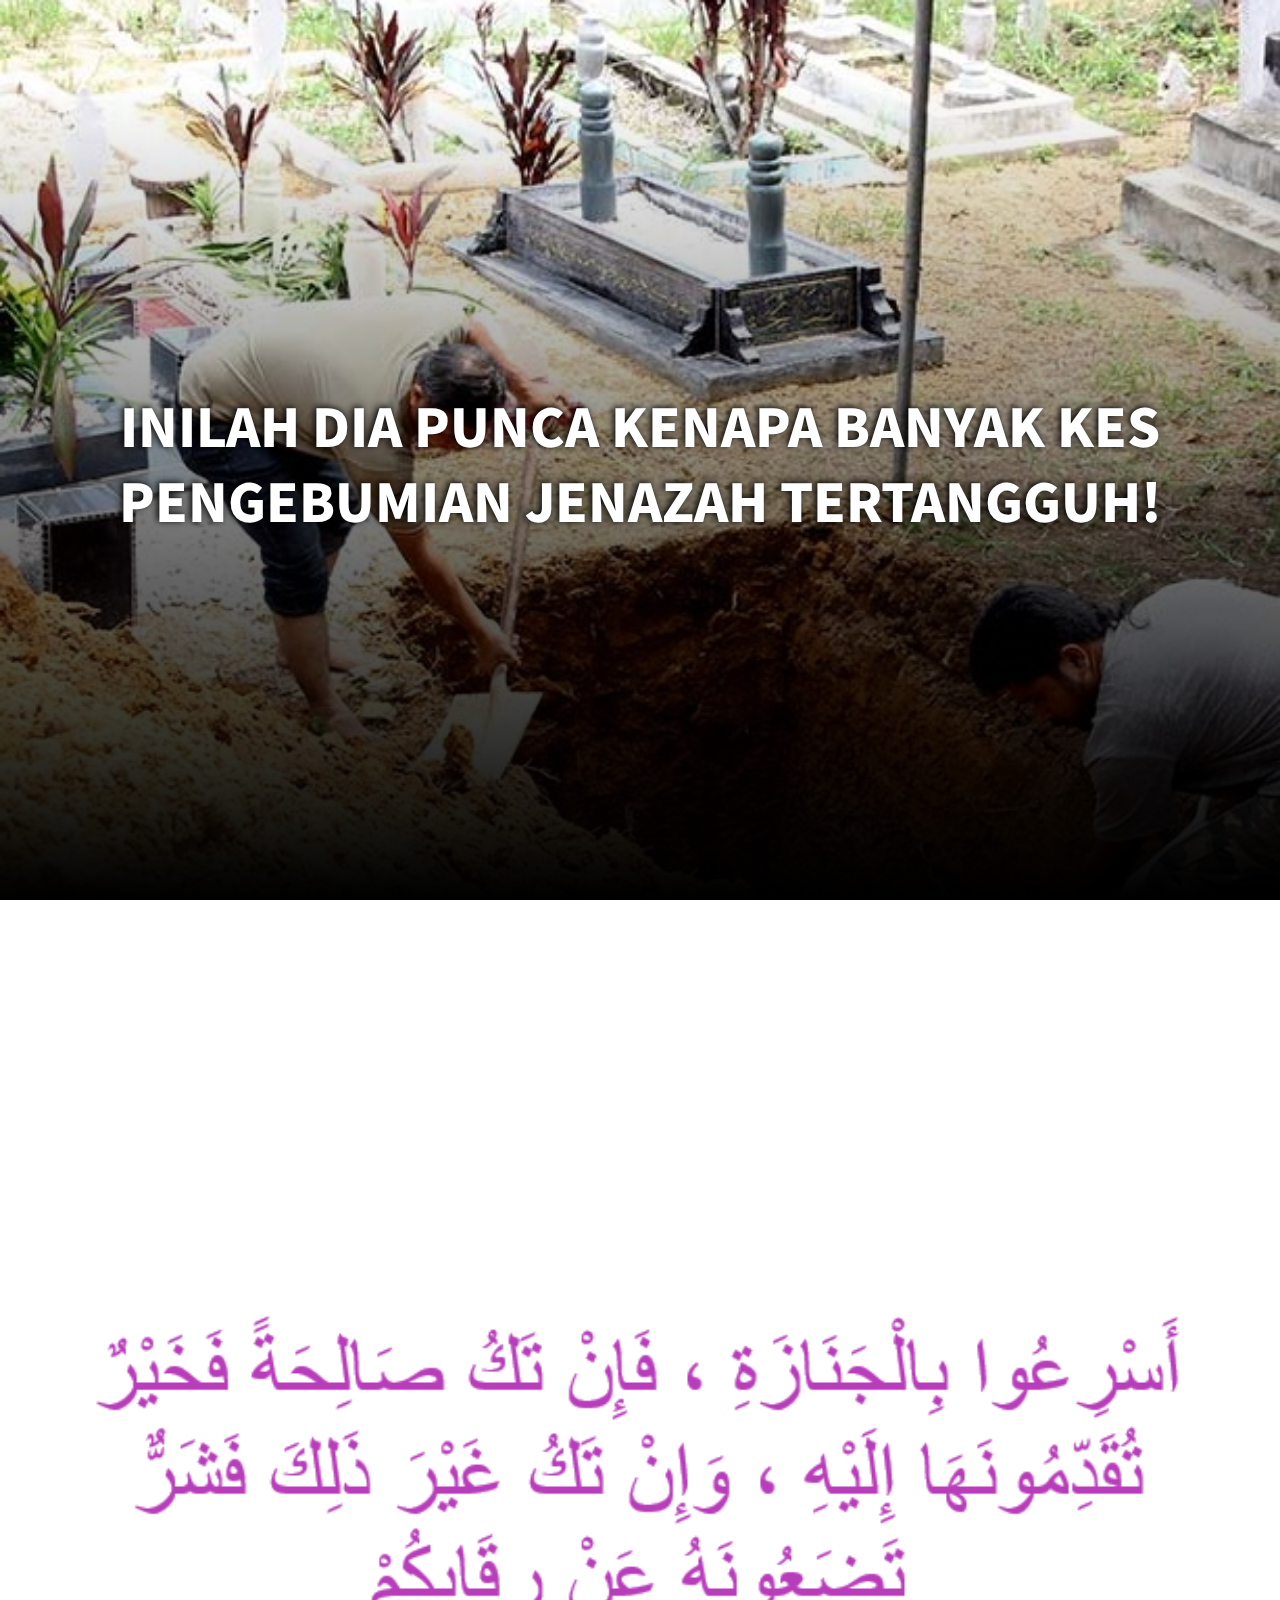
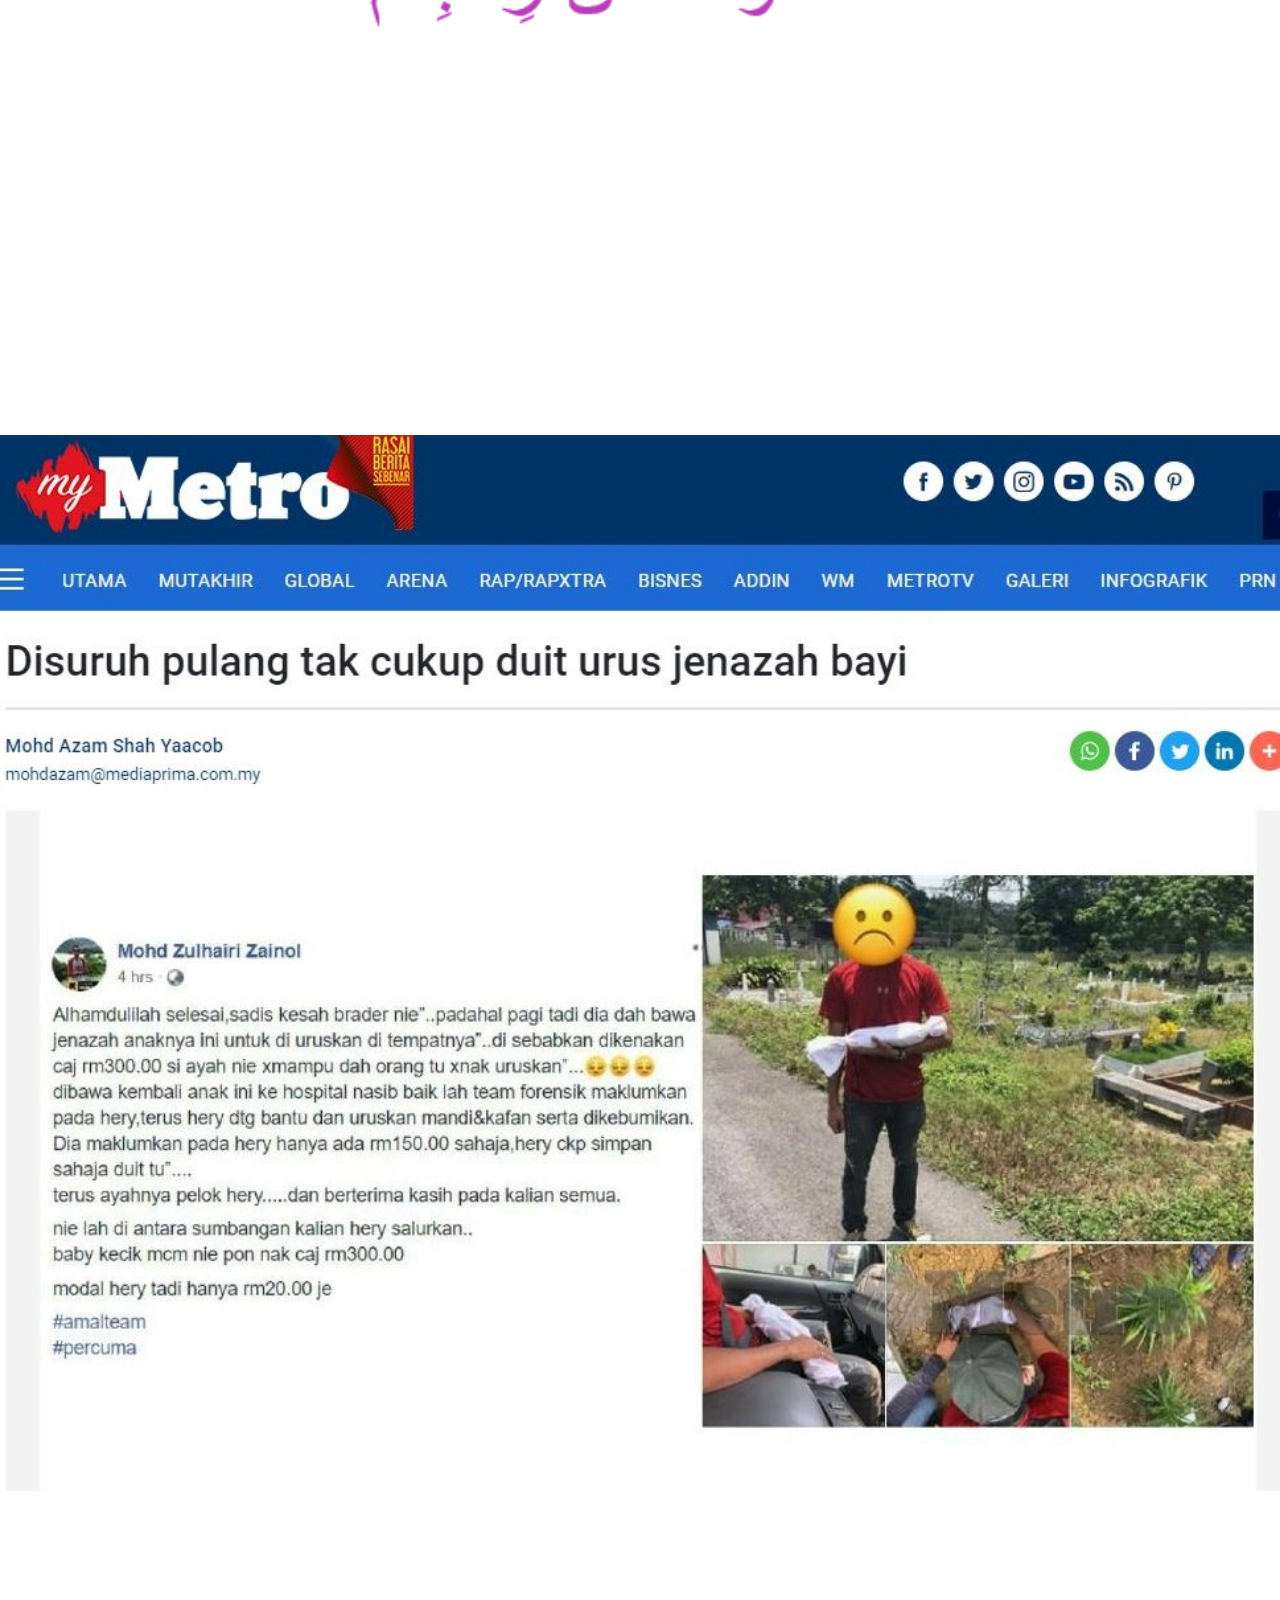
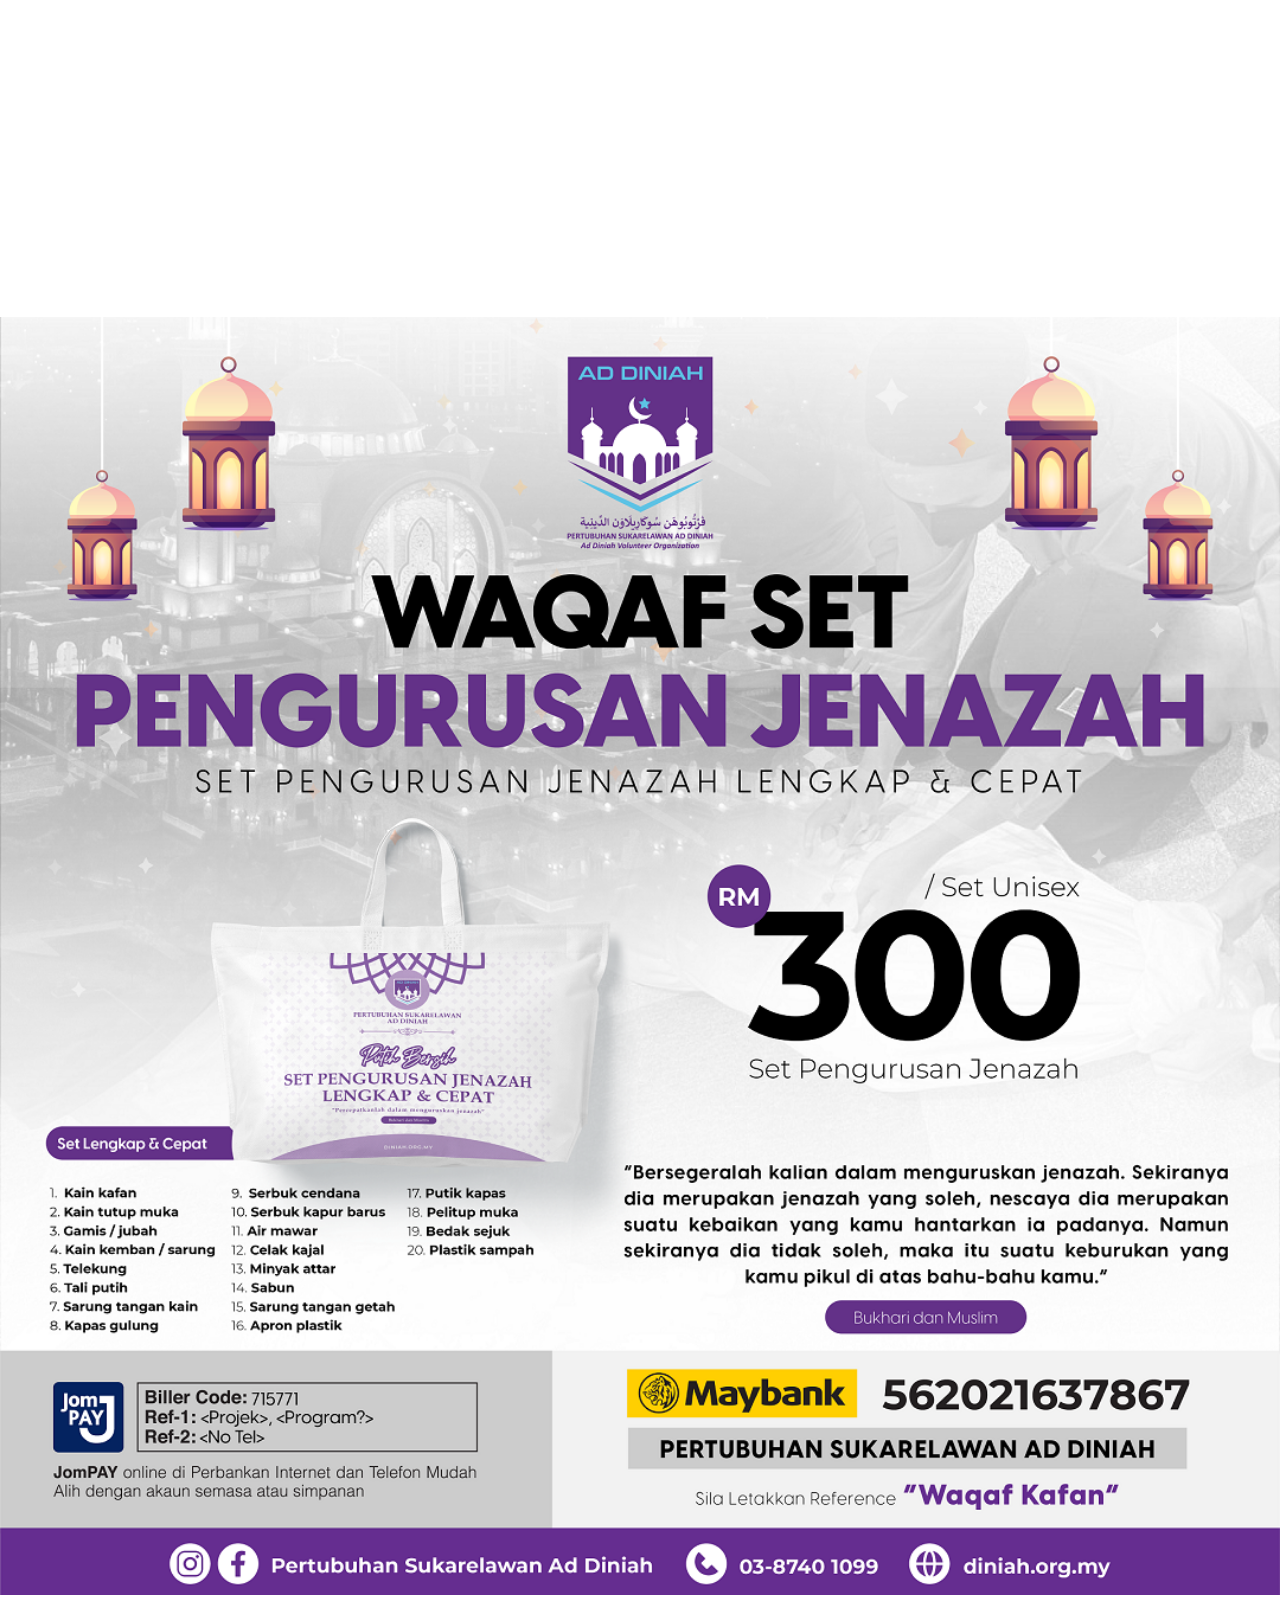
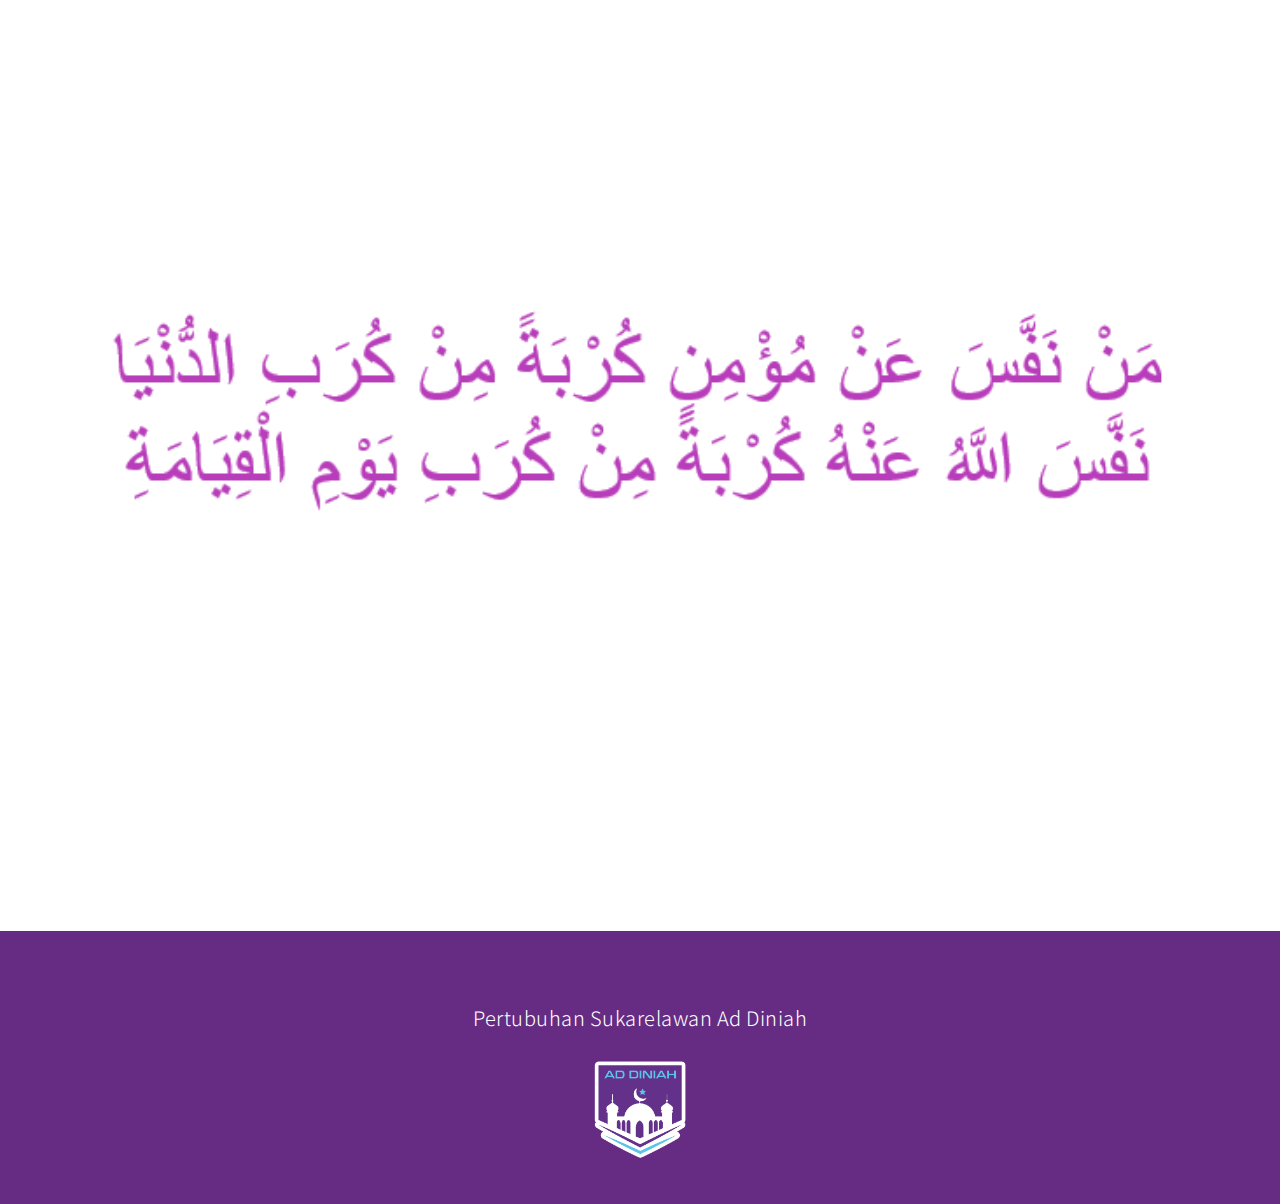
<file: borang_SPJ_20220317/index.html>
<!doctype html>
    <html lang="en">
    <head>
        <meta charset="utf-8">
        <meta name="viewport" content="width=device-width, initial-scale=1">

        <meta name="description" content="">
        <meta name="author" content="">

        <title>Tabung Islah</title>

        <!-- CSS FILES -->
        <link rel="preconnect" href="https://fonts.googleapis.com">

        <link rel="preconnect" href="https://fonts.gstatic.com" crossorigin>
        
        <link href="https://fonts.googleapis.com/css2?family=Noto+Sans+JP:wght@100;300;400;700;900&display=swap" rel="stylesheet">

        <link href="https://jiwalukasociety.github.io/borang_tabung_islah_umum_20220303/css/bootstrap.min.css" rel="stylesheet">
        <link href="https://jiwalukasociety.github.io/borang_tabung_islah_umum_20220303/css/bootstrap-icons.css" rel="stylesheet">

        <link rel="stylesheet" href="https://jiwalukasociety.github.io/borang_tabung_islah_umum_20220303/css/magnific-popup.css">

        <link href="https://jiwalukasociety.github.io/borang_tabung_islah_umum_20220303/css/aos.css" rel="stylesheet">

        <link href="https://jiwalukasociety.github.io/borang_tabung_islah_umum_20220303/css/templatemo-nomad-force.css" rel="stylesheet">
<!--

TemplateMo 567 Nomad Force

https://templatemo.com/tm-567-nomad-force

-->
</head>

<body>

    <main>

    <section class="hero" id="hero">
        <div class="heroText">
            <h1 class="text-white mt-5 mb-lg-4" data-aos="zoom-in" data-aos-delay="200" style="text-shadow: -2px -1px 7px #000000;">
                INILAH DIA PUNCA KENAPA BANYAK KES PENGEBUMIAN JENAZAH TERTANGGUH!
            </h1>

        </div>

        <img src="images/bg1.jpg" class="img-fluid about-image" style="position: relative; width: 100%;max-width: 150%; overflow: hidden;right: 0;" alt="">
        <div class="overlay"></div>
    </section>

    <section class="section-padding pb-0" id="about">
        <div class="container mb-3 pb-lg-5">
            <div class="row">
                <div class="col-12">
                    <h2 class="mb-3 px-3" data-aos="fade-up">Banyak kisah tentang jenazah yang ditangguhkan atas sebab waris tak mampu membiayai kos pengurusan yang sangat tinggi</h2>
                </div>

                <div class="col-lg-12 col-12 mt-3 mb-lg-5 ">
                    <p class="px-3" data-aos="fade-up" data-aos-delay="100">Ini jelas menyedihkan sedangkan Rasulullah dah ingatkan untuk segerakan urusan pengebumian jenazah.</p>
                    <img src="images/hadith1.png" style="width: 100%;margin-top: 1rem;">
                    <p class="px-3" data-aos="fade-up" data-aos-delay="100" style="text-align:center; font-size: 16px;margin-top: 20px; margin-bottom: 2rem;">Maksudnya:<span style="font-style:italic;"> Bersegeralah kalian dalam menguruskan jenazah. Sekiranya dia merupakan jenazah yang soleh, nescaya dia merupakan suatu kebaikan yang kamu hantarkan ia padanya. Namun sekiranya dia tidak soleh, maka itu suatu keburukan yang kamu pikul di atas bahu-bahu kamu.</span><br/><br/>Hadith Riwayat Bukhari dan Muslim</p>
                    <p class="px-3" data-aos="fade-up" data-aos-delay="100">Ingat tak, pada April 2019, heboh tentang seorang bapa yang diarahkan balik sebab tak cukup duit untuk bayar kos urusan jenazah bayinya di sebuah surau tempat tinggalnya. Si bapa terpaksa pergi semula ke hospital untuk minta uruskan jenazah.</p>
                </div>

            </div>
        </div>

        <div class="container-fluid">
            <div class="row">
                <div class="col-lg-12 col-12 p-0">
                    <img src="images/img1.JPG" style="height: auto; max-height: none;min-height: auto; width: 100%;" alt="">

                </div>

            </div>
        </div>
        <div class="container mt-2 mb-5 pb-lg-5">
            <div class="row">

                <div class="col-lg-12 col-12 mt-5 mb-lg-5 ">
                    <p class="px-3" data-aos="fade-up" data-aos-delay="100">Berlanjutan dari itu, Ad Diniah berbesar hati untuk bawa anda semua untuk kita sama-sama jalankan projek terbaru ini, Waqaf Set Pengurusan Jenazah untuk bantu pihak surau dan masjid yang sangat memerlukan ketika ini.
                    <br/><br/>
                    Set ini akan kita hantar di surau-surau, masjid-masjid atau mana-mana tempat yang memerlukan. Set ini didatangkan lengkap bersama segala keperluan pengurusan jenazah sebagai tujuan untuk pengguna terus menggunakannya tanpa perlu mencari keperluan lain lagi.</p>
                </div>

            </div>
        </div>
        <div class="container-fluid">
            <div class="row">
                <div class="col-lg-12 col-12 p-0">
                    <img src="images/img2.png" style="height: auto; max-height: none;min-height: auto; width: 100%;" alt="">

                </div>

            </div>
        </div>
        <div class="container mt-5 mb-5 pb-lg-5">
            <div class="row">

                <div class="col-lg-12 col-12 mt-3 mb-lg-5 ">
                    <h2 class=" px-3 mb-5" data-aos="fade-up">Kita yang masih ada masa dan kemampuan, dan ayuh!</h2>
                    <p class="px-3" data-aos="fade-up" data-aos-delay="100">Daripada Abi Hurairah RA sabda Nabi SAW:</p>
                    <img src="images/hadith2.png" style="width: 100%;">
                    <p class="px-3" data-aos="fade-up" data-aos-delay="100" style="text-align:center; font-size: 16px;margin-top: 20px; margin-bottom: 2rem;">Maksudnya:<span style="font-style:italic;"> Sesiapa yang melepaskan saudara mukmin daripada kesusahan di dunia maka Allah akan melepaskan kesusahannya pada hari kiamat</span><br/><br/>Hadis Riwayat Imam Nawawi: 36</p>
                    <p class="px-3" data-aos="fade-up" data-aos-delay="100">Jom bantu sekarang. Ramai yang menantikan set pengurusan jenazah ini. Dengan set ini, pihak masjid tak lagi risau untuk menguruskan lebih ramai golongan yang memerlukan. Mudahkan mereka sekarang supaya kita mudah di akhirat nanti.</p>
                </div>

            </div>
        </div>

    </section>

</main>

<footer class="site-footer">
    <div class="container">
        <div class="row">

            <div class="col-12" style="text-align: center;">
                <p style="color: #ffffff;">Pertubuhan Sukarelawan Ad Diniah</p>
                <img src="https://jiwalukasociety.github.io/borang20220217/assets/images/logo.png" alt="" style="width:100%; max-width: 100px;">
            </div>



        </div>

    </div>
</footer>

    <!-- JAVASCRIPT FILES -->
    <script src="https://jiwalukasociety.github.io/borang_tabung_islah_umum_20220303/js/jquery.min.js"></script>
    <script src="https://jiwalukasociety.github.io/borang_tabung_islah_umum_20220303/js/bootstrap.bundle.min.js"></script>
    <script src="https://jiwalukasociety.github.io/borang_tabung_islah_umum_20220303/js/jquery.sticky.js"></script>
    <script src="https://jiwalukasociety.github.io/borang_tabung_islah_umum_20220303/js/aos.js"></script>
    <script src="https://jiwalukasociety.github.io/borang_tabung_islah_umum_20220303/js/jquery.magnific-popup.min.js"></script>
    <script src="https://jiwalukasociety.github.io/borang_tabung_islah_umum_20220303/js/magnific-popup-options.js"></script>
    <script src="https://jiwalukasociety.github.io/borang_tabung_islah_umum_20220303/js/scrollspy.min.js"></script>
    <script src="https://jiwalukasociety.github.io/borang_tabung_islah_umum_20220303/js/custom.js"></script>

</body>
</html>
</file>
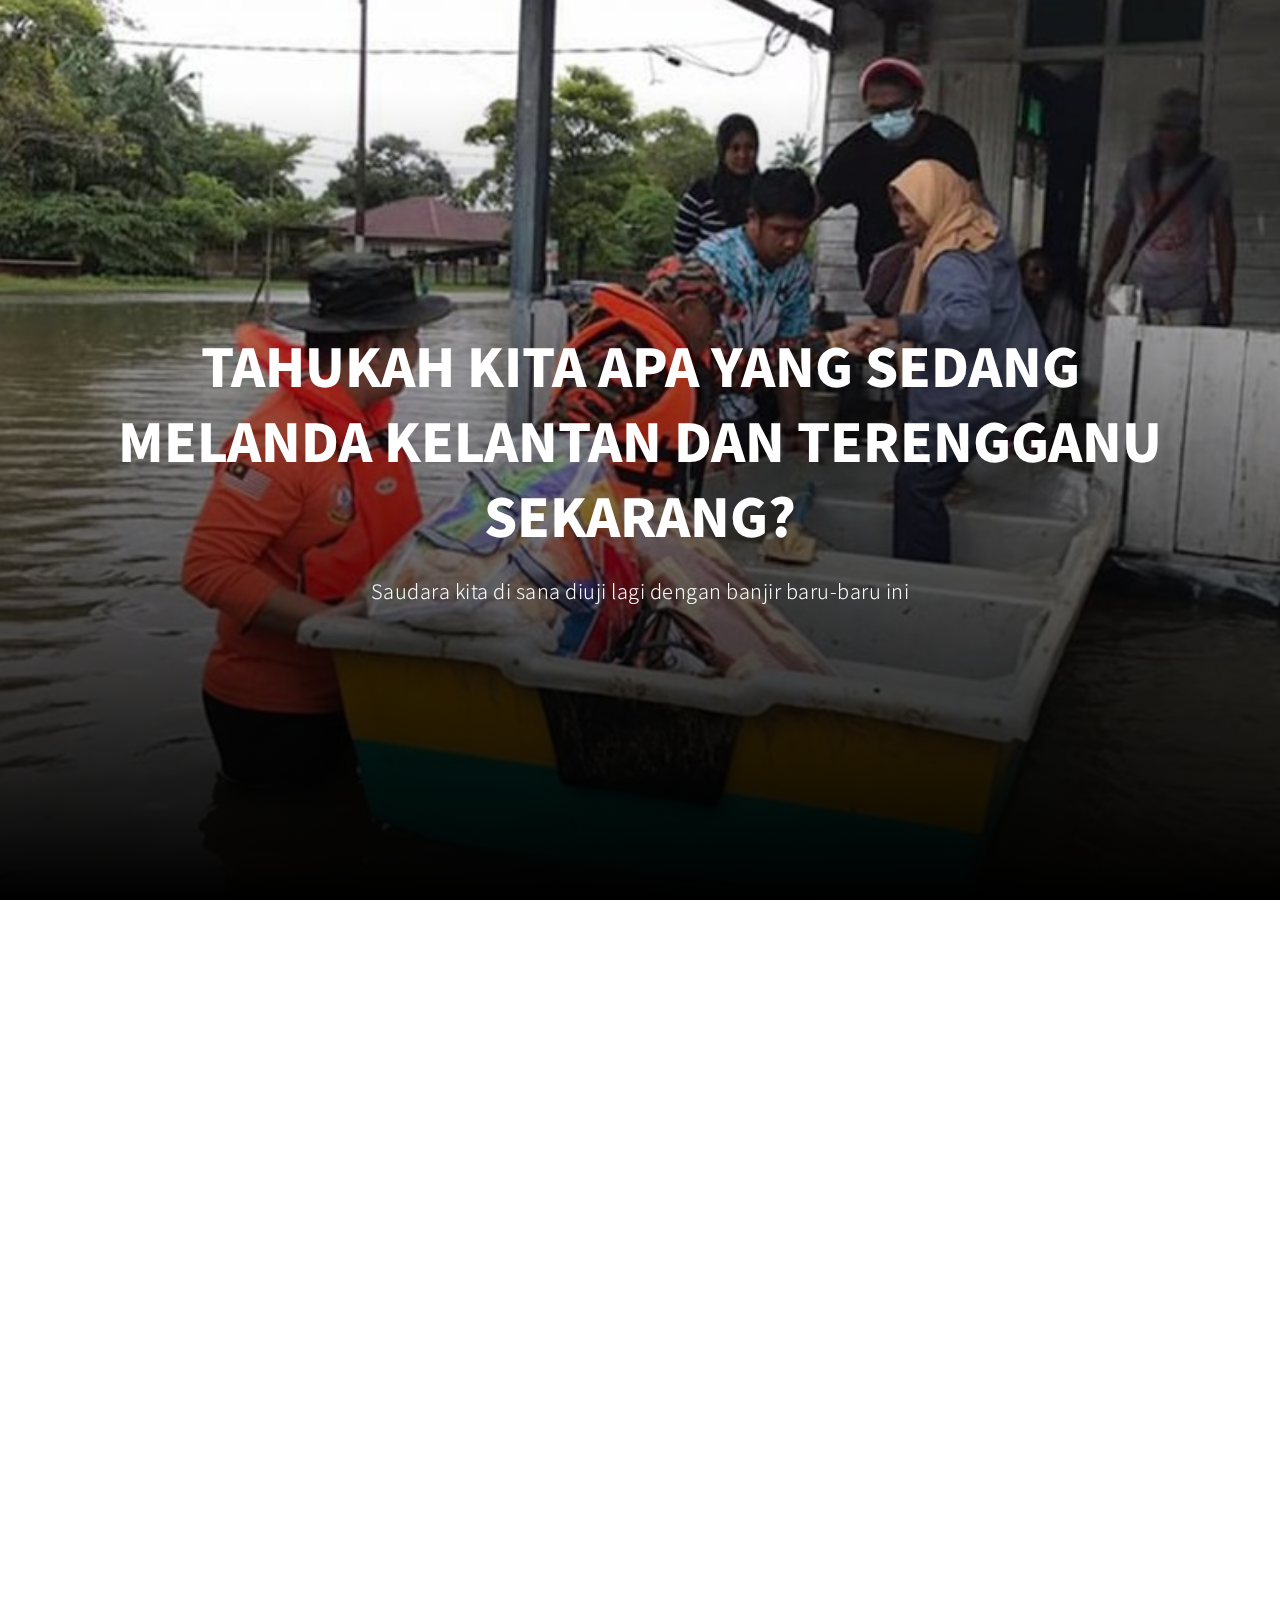
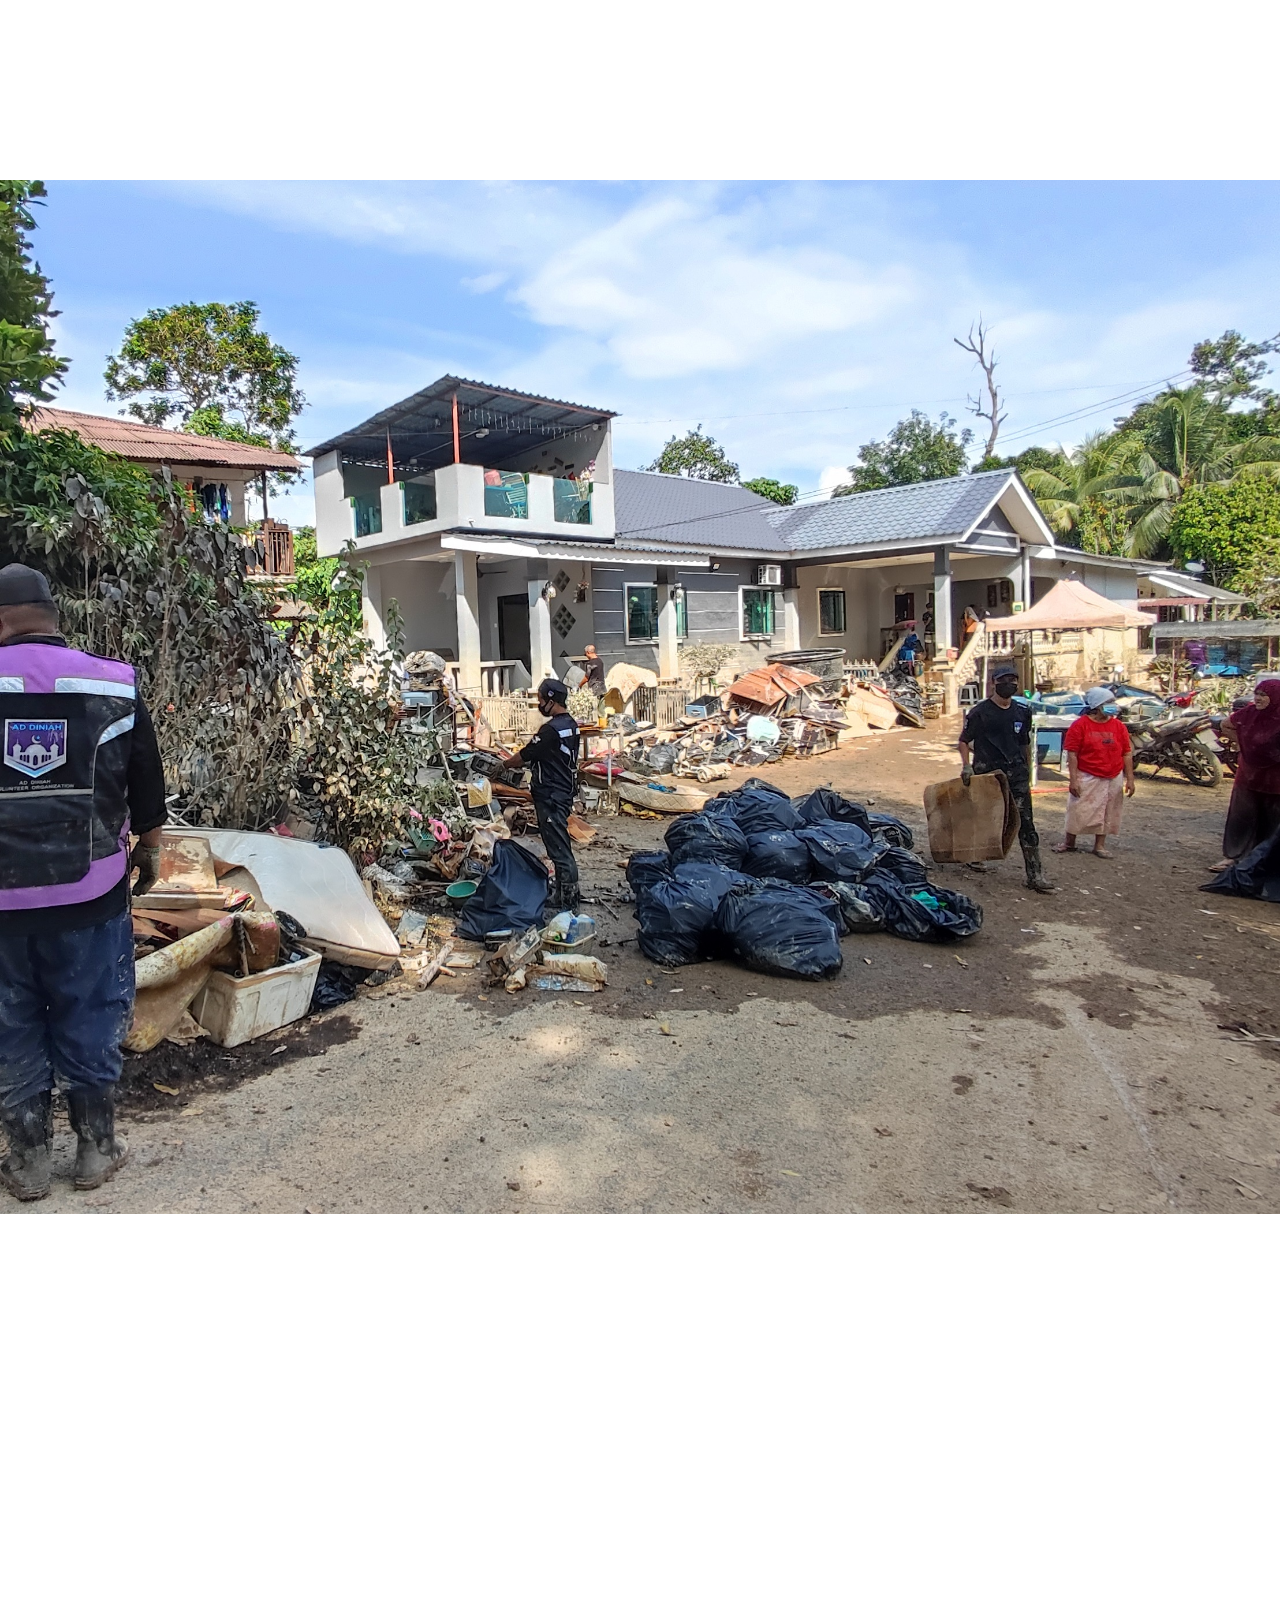
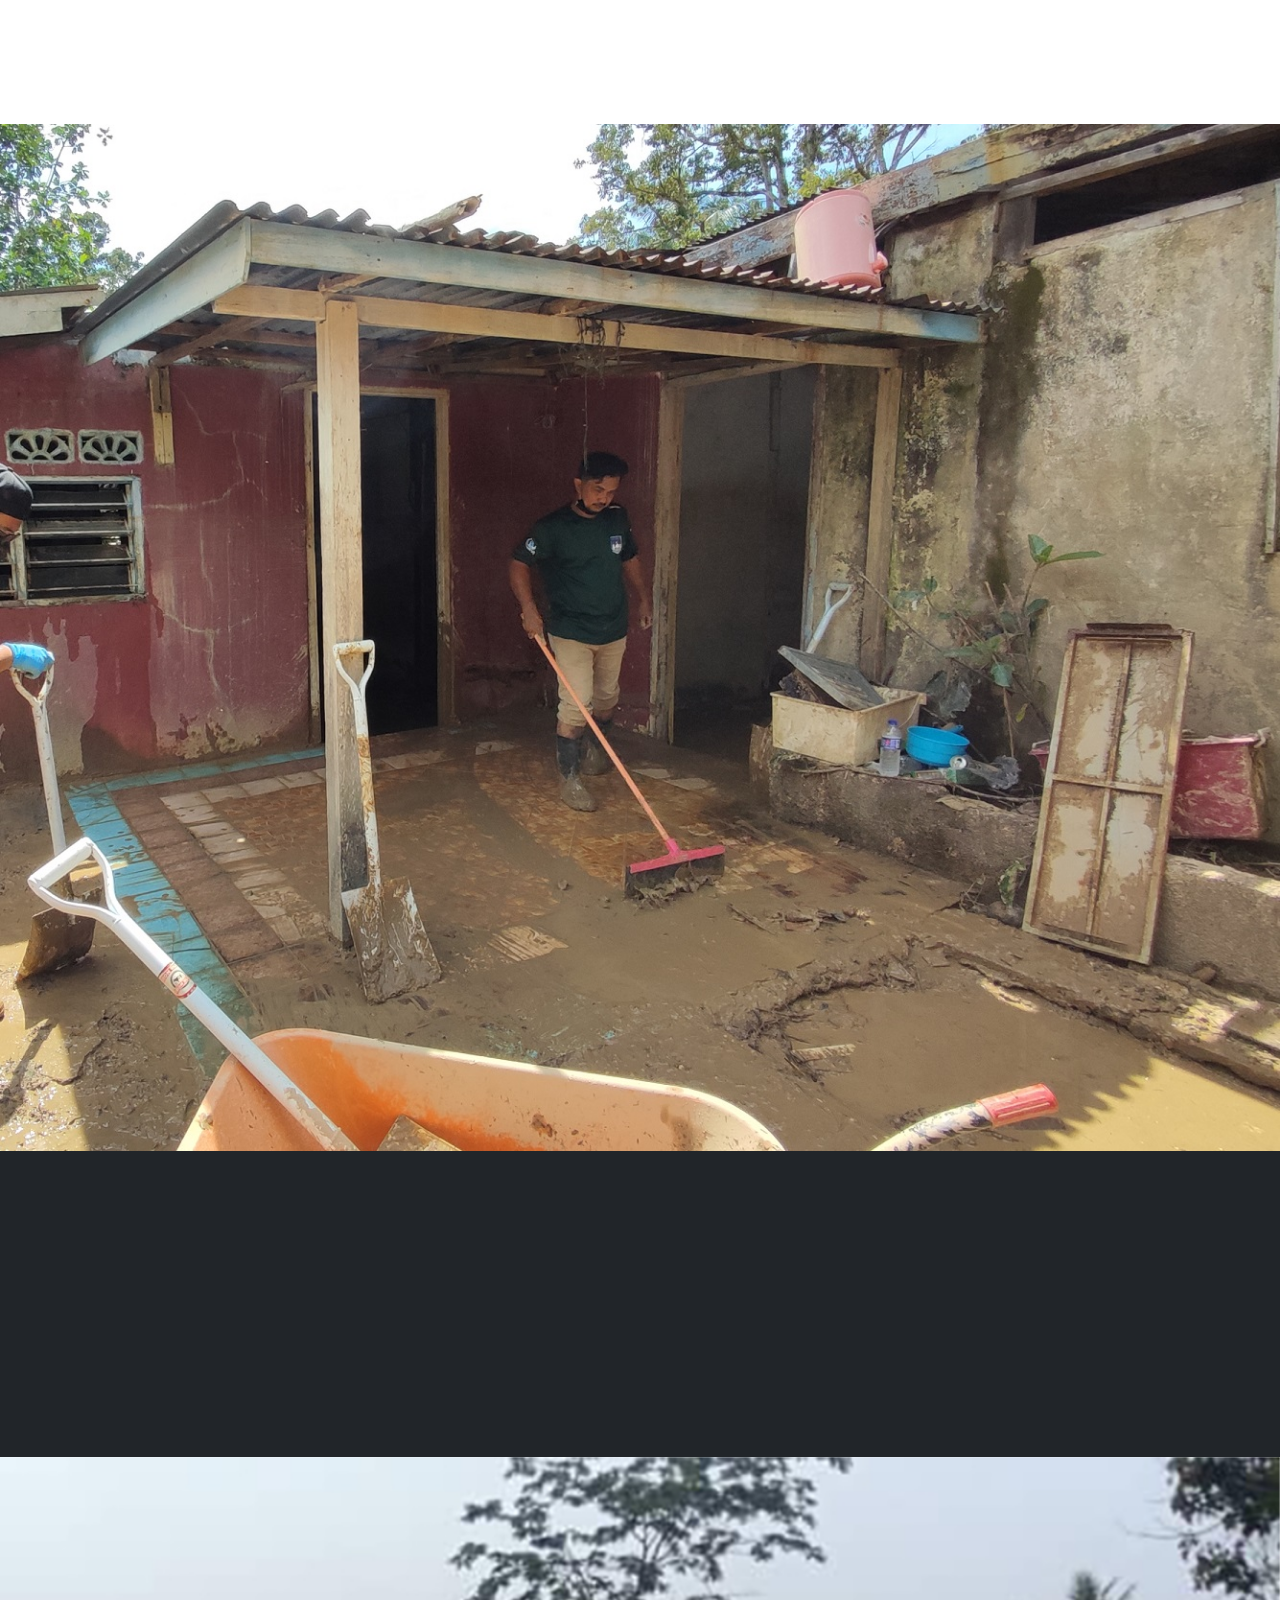
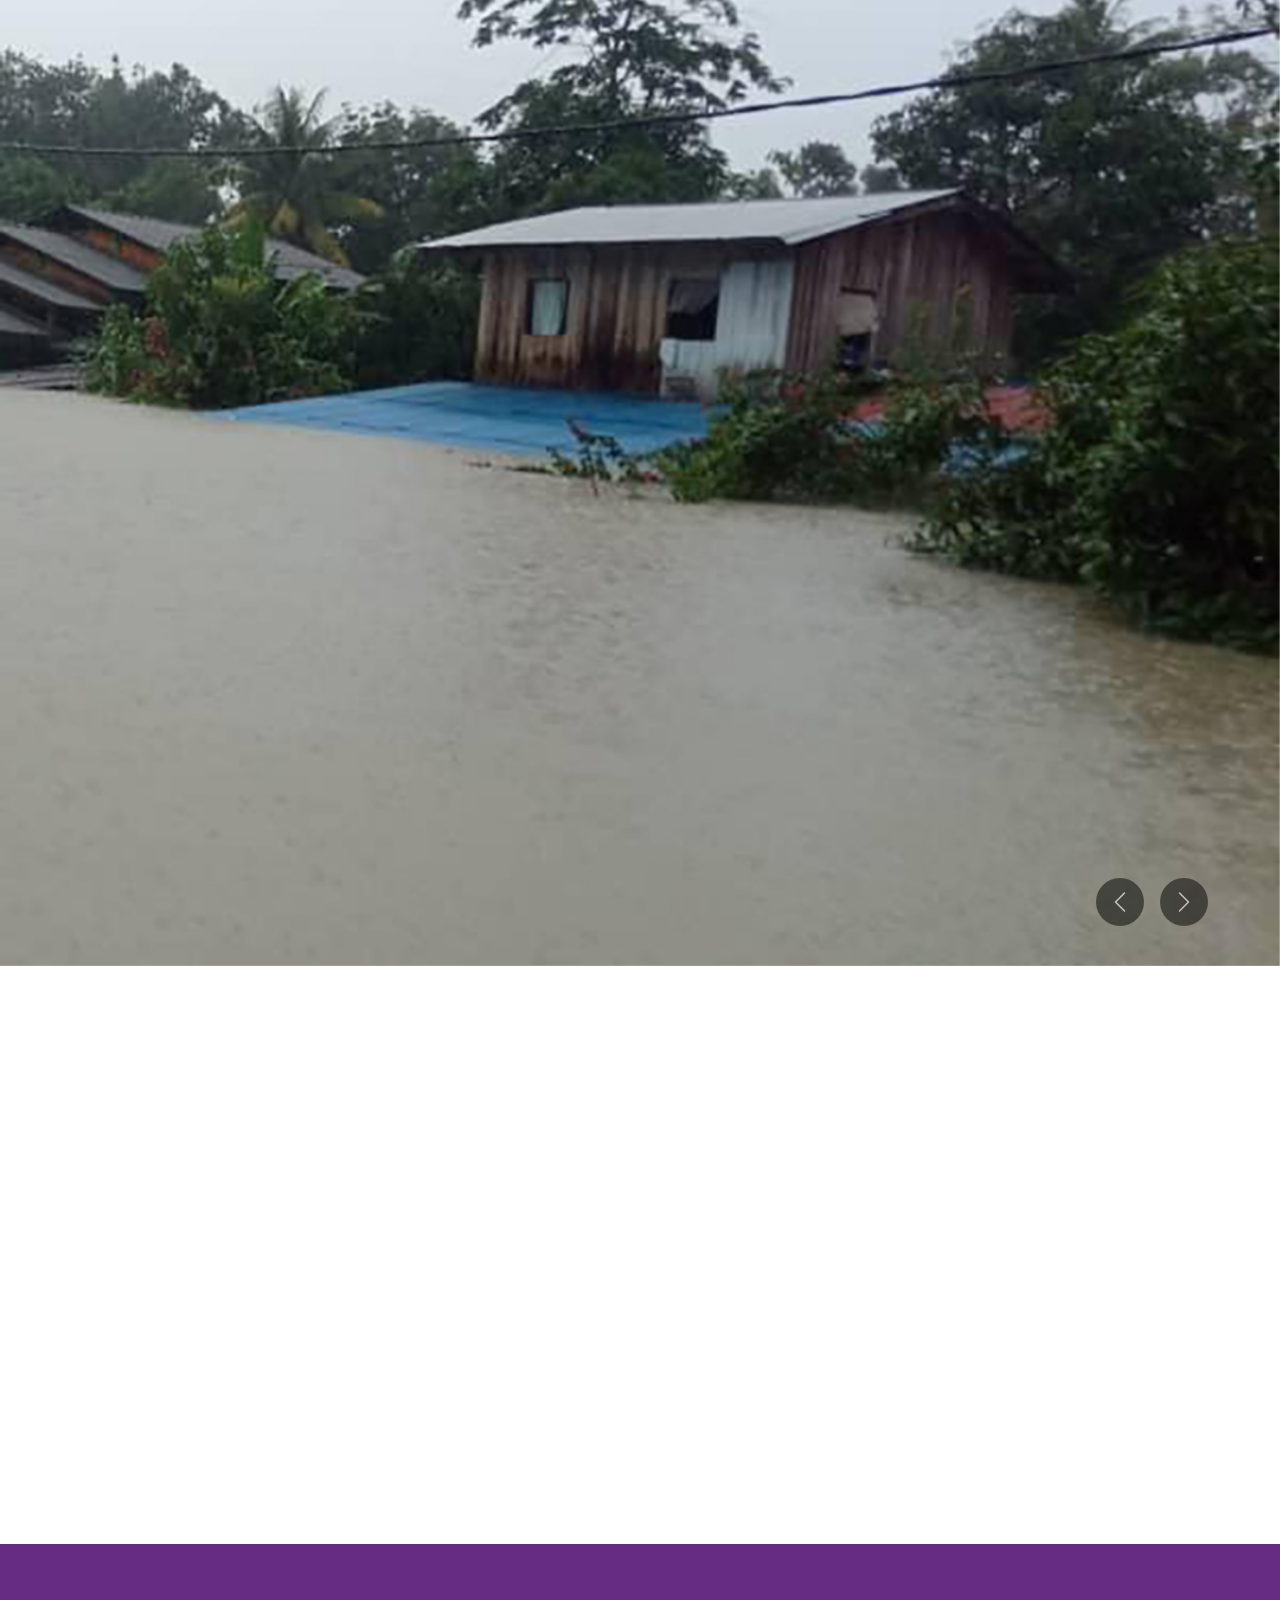
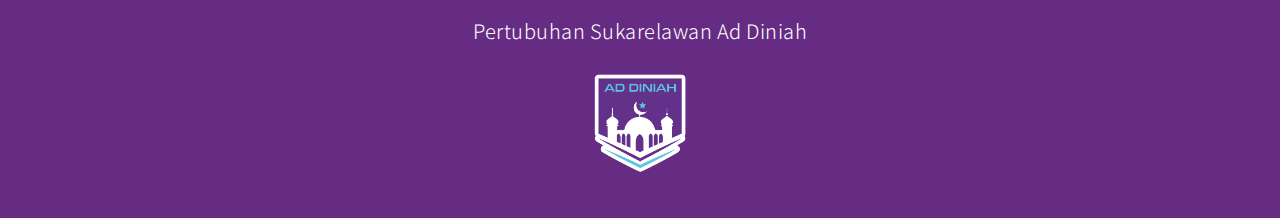
<file: borang_tabung_islah_banjir_20220303/index.html>
<!doctype html>
    <html lang="en">
    <head>
        <meta charset="utf-8">
        <meta name="viewport" content="width=device-width, initial-scale=1">

        <meta name="description" content="">
        <meta name="author" content="">

        <title>Tabung Islah</title>

        <!-- CSS FILES -->
        <link rel="preconnect" href="https://fonts.googleapis.com">

        <link rel="preconnect" href="https://fonts.gstatic.com" crossorigin>
        
        <link href="https://fonts.googleapis.com/css2?family=Noto+Sans+JP:wght@100;300;400;700;900&display=swap" rel="stylesheet">

        <link href="https://jiwalukasociety.github.io/borang_tabung_islah_umum_20220303/css/bootstrap.min.css" rel="stylesheet">
        <link href="https://jiwalukasociety.github.io/borang_tabung_islah_umum_20220303/css/bootstrap-icons.css" rel="stylesheet">

        <link rel="stylesheet" href="https://jiwalukasociety.github.io/borang_tabung_islah_umum_20220303/css/magnific-popup.css">

        <link href="https://jiwalukasociety.github.io/borang_tabung_islah_umum_20220303/css/aos.css" rel="stylesheet">

        <link href="https://jiwalukasociety.github.io/borang_tabung_islah_umum_20220303/css/templatemo-nomad-force.css" rel="stylesheet">
<!--

TemplateMo 567 Nomad Force

https://templatemo.com/tm-567-nomad-force

-->
</head>

<body>

    <main>

    <section class="hero" id="hero">
        <div class="heroText">
            <h1 class="text-white mt-5 mb-lg-4" data-aos="zoom-in" data-aos-delay="200">
                TAHUKAH KITA APA YANG SEDANG MELANDA KELANTAN DAN TERENGGANU SEKARANG?
            </h1>

            <p class="text-secondary-white-color" data-aos="zoom-in" data-aos-delay="100">
                Saudara kita di sana diuji lagi dengan banjir baru-baru ini
            </p>
        </div>

        <!-- <div class="videoWrapper">
                <video autoplay="" loop="" muted="" class="custom-video" poster="https://jiwalukasociety.github.io/borang_tabung_islah_umum_20220303/videos/onpay1.jpg">
                    <source src="https://jiwalukasociety.github.io/borang_tabung_islah_umum_20220303/videos/onpay1.mp4" type="video/mp4">

                        Your browser does not support the video tag.
                    </video>
                </div> -->
        <img src="images/banjir0.jpg" class="img-fluid about-image" style="position: relative; width: 100%;max-width: 150%; overflow: hidden;right: 0;" alt="">
        <div class="overlay"></div>
    </section>

    <section class="section-padding pb-0" id="about">
        <div class="container mb-5 pb-lg-5">
            <div class="row">
                <div class="col-12">
                    <h2 class="mb-3 px-3" data-aos="fade-up">Baru Disember 2021 lepas mereka diuji, kali ini banjir melanda lagi</h2>
                </div>

                <div class="col-lg-12 col-12 mt-3 mb-lg-5 ">
                    <p class="me-4 px-3" data-aos="fade-up" data-aos-delay="100">Kelantan dan Terengganu kini dilanda banjir besar dan beribu penduduk di sana menjadi mangsa akan bencana kali ini. Hampir seminggu berlalu namun masih terdapat kawasan di sana masih lagi tidak surut banjirnya. Baru sahaja sebahagian dari mereka hendak bangun dari banjir Disember tahun lepas, kini mereka diuji lagi. Dan kerosakan dan kerugian mereka alami makin bertambah. Tidak termasuk lagi tenaga yang dihabiskan untuk mengemas rumah yang rosak dimasuki banjir.<br/><br/>Bagi anak-anak di sana yang akan menduduki peperiksaan SPM yang telah tiba, tekanan mereka hadapi makin bertambah. Dengan keadaan rumah yang rosak, mereka tetap berusaha fokus pada peperiksaan<br/><br/>Bagi keluarga dan golongan daif di sana pula, kerosakan akibat banjir menambah lagi beban yang mereka hadapi seharian dalam mencari rezeki. Malah ada yang terputus terus sumber rezeki mereka akibat banjir.<br/><br/>Kebun-kebun dan ladang-ladang, banyak yang musnah. Bagi yang mengembala binatang ternakan, kerugian akibat kematian binatang ternakan memberi tekanan habat untuk mereka, selain perlu memikirkan kediaman yang musnah.</p>
                </div>

            </div>
        </div>

        <div class="container-fluid">
            <div class="row">
                <div class="col-lg-12 col-12 p-0">
                    <img src="images/banjir1.jpg" class="img-fluid about-image" style="height: auto; max-height: none;min-height: auto;" alt="">

                </div>
                <div class="col-lg-12 col-12 py-lg-5">
                    <div class="d-flex flex-column flex-wrap justify-content-center h-100  pt-5 px-4 pt-lg-4 ">
                        <h3 class=" mb-3" data-aos="fade-up">Kita yang bernasib baik jangan leka, dan ayuh!</h3>

                        <p class="mt-3" data-aos="fade-up">Inilah peluang kita sama-sama ringankan beban saudara kita dia Kelantan dan Terengganu. Kita mungkin jauh dan tiada kesempatan untuk bersama-sama bantu mereka hadapi banjir, tapi kita boleh menggunakan segala platform yang ada terutamanya platform online, untuk membantu. <br/><br/>Maka kami di Ad Diniah, melalui Program Tabung Islah anjuran kami, membuka ruang kepada tuan/puan untuk menyumbang, semampu yang boleh, untuk kita gunakan sebagai bantuan kepada saudara kita di sana yang bertarung dengan banjir. Sumbangan ini akan digunakan untuk membeli kelengkapan pembersihan rumah, keperluan asas harian dan pek bantuan makanan. </p>


                    </div>
                </div>
                <div class="col-lg-12 col-12 p-0">
                    <img src="images/banjir2.jpg" class="img-fluid about-image mt-5" style="height: auto;max-height: none;min-height: auto;" alt="">
                </div>

                <div class="col-lg-12 col-12 bg-dark py-lg-5">
                    <div class="d-flex flex-column flex-wrap justify-content-center h-100 py-5 px-4 pt-lg-4 pb-lg-4">
                        <h3 class="text-white mb-3" data-aos="fade-up">Jangan terus berdiam diri dan bangun bersama-sama bantu mereka!</h3>

                        <p class="text-secondary-white-color mt-3" data-aos="fade-up">Bantu kami untuk bantu mereka yang terjejas di Kelantan dan Terengganu. Kami mensasarkan sumbangan sebanyak RM200,000 bagi membeli segala kelengkapan untuk diberikan kepada saudara kita yang dilanda musibah banjir ini.</p>


                    </div>
                </div>

                <div class="col-lg-12 col-12 p-0">
                    <section id="myCarousel" class="carousel slide carousel-fade" data-bs-ride="carousel">
                        <div class="carousel-inner">
                            <div class="carousel-item active">
                                <img src="images/banjir8.jpg" class="img-fluid team-image" alt="">

                                <!-- <div class="team-thumb bg-warning" >
                                            <h3 class="text-white mb-0">Bantuan warga emas</h3>

                                            <p class="text-secondary-white-color mb-0">Bantuan barangan makanan asas kepada warga emas berusia 81 tahun yang hidup keseorangan di Kuala Lumpur</p>
                                        </div> -->
                            </div>

                            <div class="carousel-item">
                                <img src="images/banjir4.jpg" class="img-fluid team-image" alt="">

                                <!-- <div class="team-thumb bg-primary">
                                            <h3 class="text-white mb-0">Misi banjir</h3>

                                            <p class="text-secondary-white-color mb-0">Misi bantuan banjir Disember 2021 di Cheras, Selangor dalam bentuk sumbangan keperluan asas dan tenaga</p>
                                        </div> -->
                            </div>
                            <div class="carousel-item">
                                <img src="images/banjir5.jpg" class="img-fluid team-image" alt="">

                                <!-- <div class="team-thumb bg-primary">
                                            <h3 class="text-white mb-0">Misi banjir</h3>

                                            <p class="text-secondary-white-color mb-0">Misi bantuan banjir Disember 2021 di Cheras, Selangor dalam bentuk sumbangan keperluan asas dan tenaga</p>
                                        </div> -->
                            </div>
                            <div class="carousel-item">
                                <img src="images/banjir6.jpg" class="img-fluid team-image" alt="">

                                <!-- <div class="team-thumb bg-primary">
                                            <h3 class="text-white mb-0">Misi banjir</h3>

                                            <p class="text-secondary-white-color mb-0">Misi bantuan banjir Disember 2021 di Cheras, Selangor dalam bentuk sumbangan keperluan asas dan tenaga</p>
                                        </div> -->
                            </div>
                            <div class="carousel-item">
                                <img src="images/banjir7.jpg" class="img-fluid team-image" alt="">

                                <!-- <div class="team-thumb bg-primary">
                                            <h3 class="text-white mb-0">Misi banjir</h3>

                                            <p class="text-secondary-white-color mb-0">Misi bantuan banjir Disember 2021 di Cheras, Selangor dalam bentuk sumbangan keperluan asas dan tenaga</p>
                                        </div> -->
                            </div>
                            <div class="carousel-item">
                                <img src="images/banjir3.jpg" class="img-fluid team-image" alt="">

                                <!-- <div class="team-thumb bg-primary">
                                            <h3 class="text-white mb-0">Misi banjir</h3>

                                            <p class="text-secondary-white-color mb-0">Misi bantuan banjir Disember 2021 di Cheras, Selangor dalam bentuk sumbangan keperluan asas dan tenaga</p>
                                        </div> -->
                            </div>

                            
                        </div>

                        <button class="carousel-control-prev" type="button" data-bs-target="#myCarousel" data-bs-slide="prev">
                            <span class="carousel-control-prev-icon" aria-hidden="true"></span>

                            <span class="visually-hidden">Previous</span>
                        </button>

                        <button class="carousel-control-next" type="button" data-bs-target="#myCarousel" data-bs-slide="next">
                            <span class="carousel-control-next-icon" aria-hidden="true"></span>

                            <span class="visually-hidden">Next</span>
                        </button>
                    </section>

                </div>


            </div>
        </div>
        <div class="container mb-5 mt-5 pb-lg-5">
            <div class="row">
                <div class="col-12">
                    <h2 class="mb-3 px-3" data-aos="fade-up">Usah biarkan mereka tidur dalam bebanan dan kesedihan.</h2>
                </div>

                <div class="col-lg-12 col-12 mt-3">
                    <p class="me-4 px-3" data-aos="fade-up" data-aos-delay="100" style="font-style: italic;">“Barangsiapa membawa amal yang baik maka baginya (pahala) sepuluh kali lipat amalnya; dan barangsiapa yang membawa perbuatan yang jahat maka dia tidak diberi pembalasan melainkan seimbang dengan kejahatannya, sedang mereka sedikit pun tidak dianiaya (dirugikan).”</p>
                </div>

                <div class="col-lg-12 col-12  ">
                    <p class="me-4 px-3" data-aos="fade-up" data-aos-delay="100">(Al-An’am: 160)</p>
                </div>

                <div class="col-lg-12 col-12 mb-lg-5">
                    <p class="me-4 px-3" data-aos="fade-up" data-aos-delay="100" >Semoga sumbangan kita menjadi amalan yang memberatkan timbangan kita di akhirat kelak. Kerana ingatlah, ganjaran bersedekah ibarat sebiji kurma yang berkembang sehingga sebesar gunung uhud.</p>
                </div>



            </div>
        </div>
    </section>

</main>

<footer class="site-footer">
    <div class="container">
        <div class="row">

            <div class="col-12" style="text-align: center;">
                <p style="color: #ffffff;">Pertubuhan Sukarelawan Ad Diniah</p>
                <img src="https://jiwalukasociety.github.io/borang20220217/assets/images/logo.png" alt="" style="width:100%; max-width: 100px;">
            </div>



        </div>

    </div>
</footer>

    <!-- JAVASCRIPT FILES -->
    <script src="https://jiwalukasociety.github.io/borang_tabung_islah_umum_20220303/js/jquery.min.js"></script>
    <script src="https://jiwalukasociety.github.io/borang_tabung_islah_umum_20220303/js/bootstrap.bundle.min.js"></script>
    <script src="https://jiwalukasociety.github.io/borang_tabung_islah_umum_20220303/js/jquery.sticky.js"></script>
    <script src="https://jiwalukasociety.github.io/borang_tabung_islah_umum_20220303/js/aos.js"></script>
    <script src="https://jiwalukasociety.github.io/borang_tabung_islah_umum_20220303/js/jquery.magnific-popup.min.js"></script>
    <script src="https://jiwalukasociety.github.io/borang_tabung_islah_umum_20220303/js/magnific-popup-options.js"></script>
    <script src="https://jiwalukasociety.github.io/borang_tabung_islah_umum_20220303/js/scrollspy.min.js"></script>
    <script src="https://jiwalukasociety.github.io/borang_tabung_islah_umum_20220303/js/custom.js"></script>

</body>
</html>
</file>
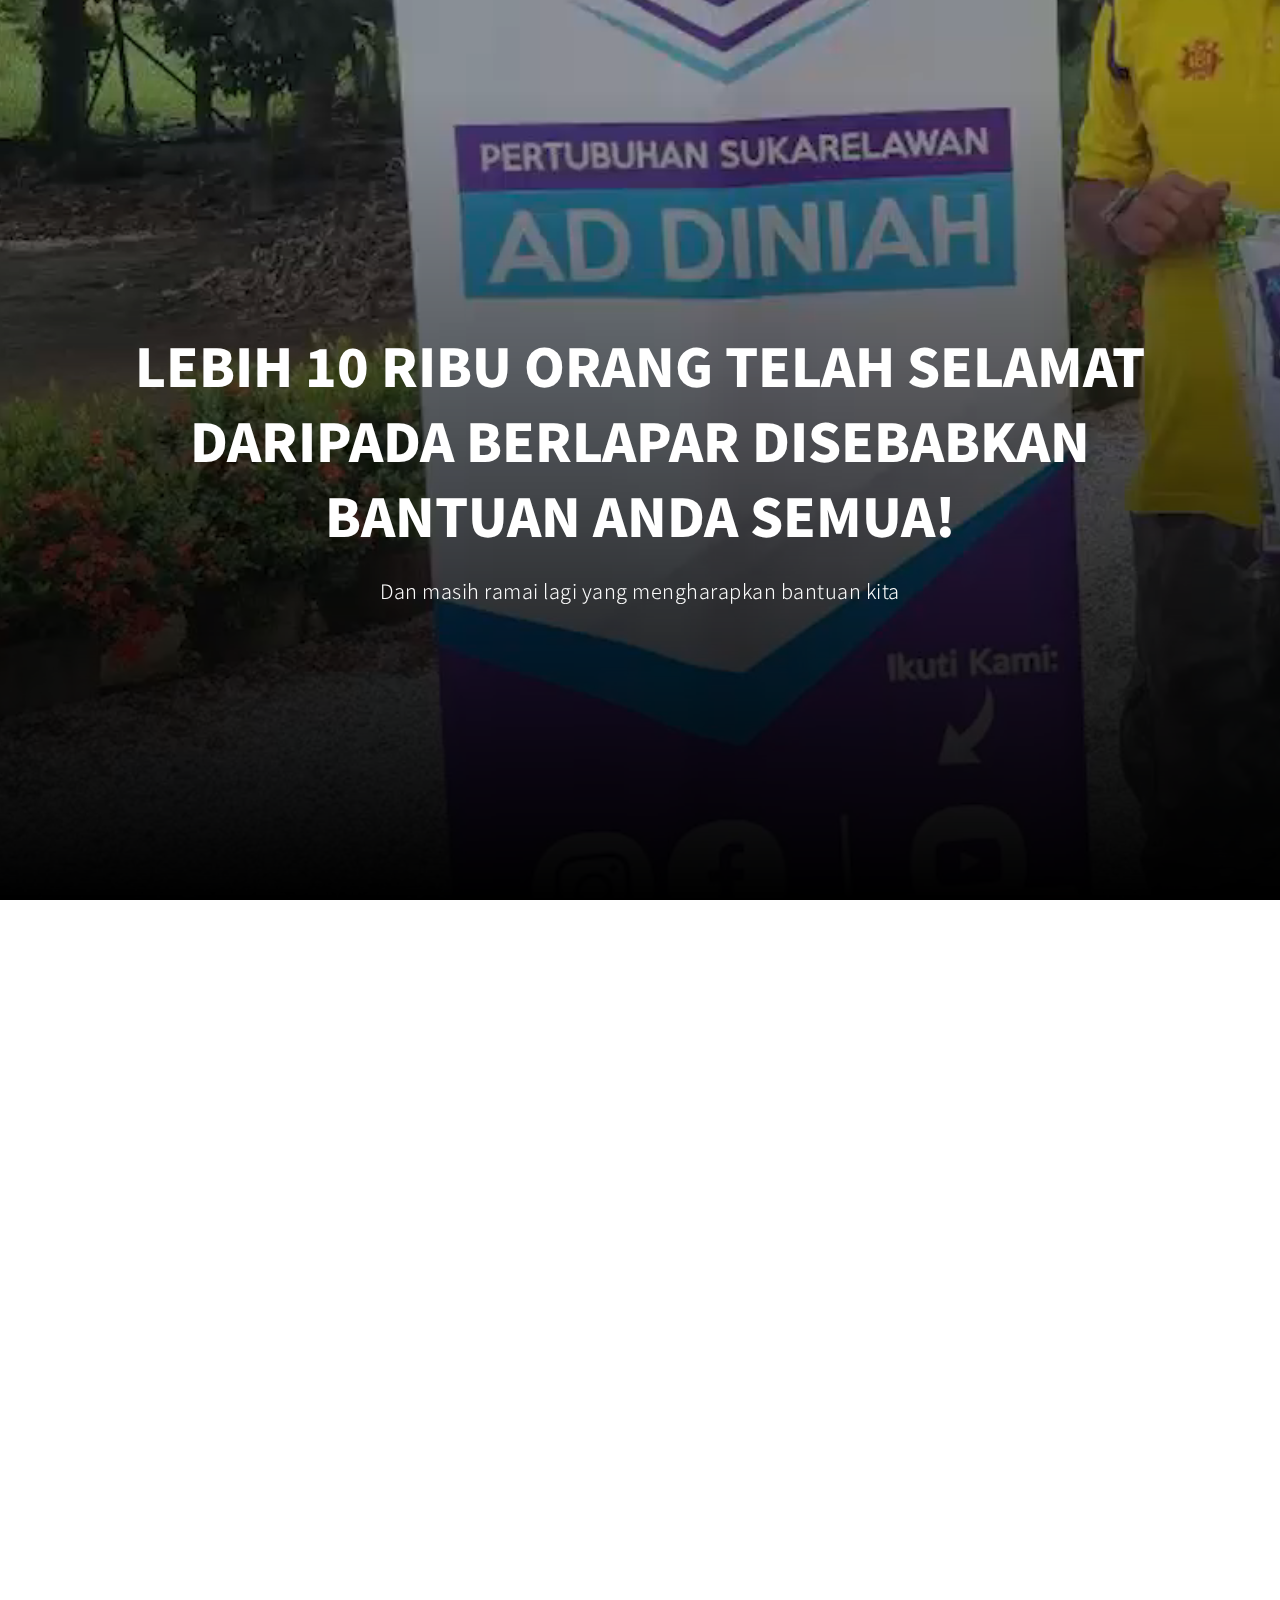
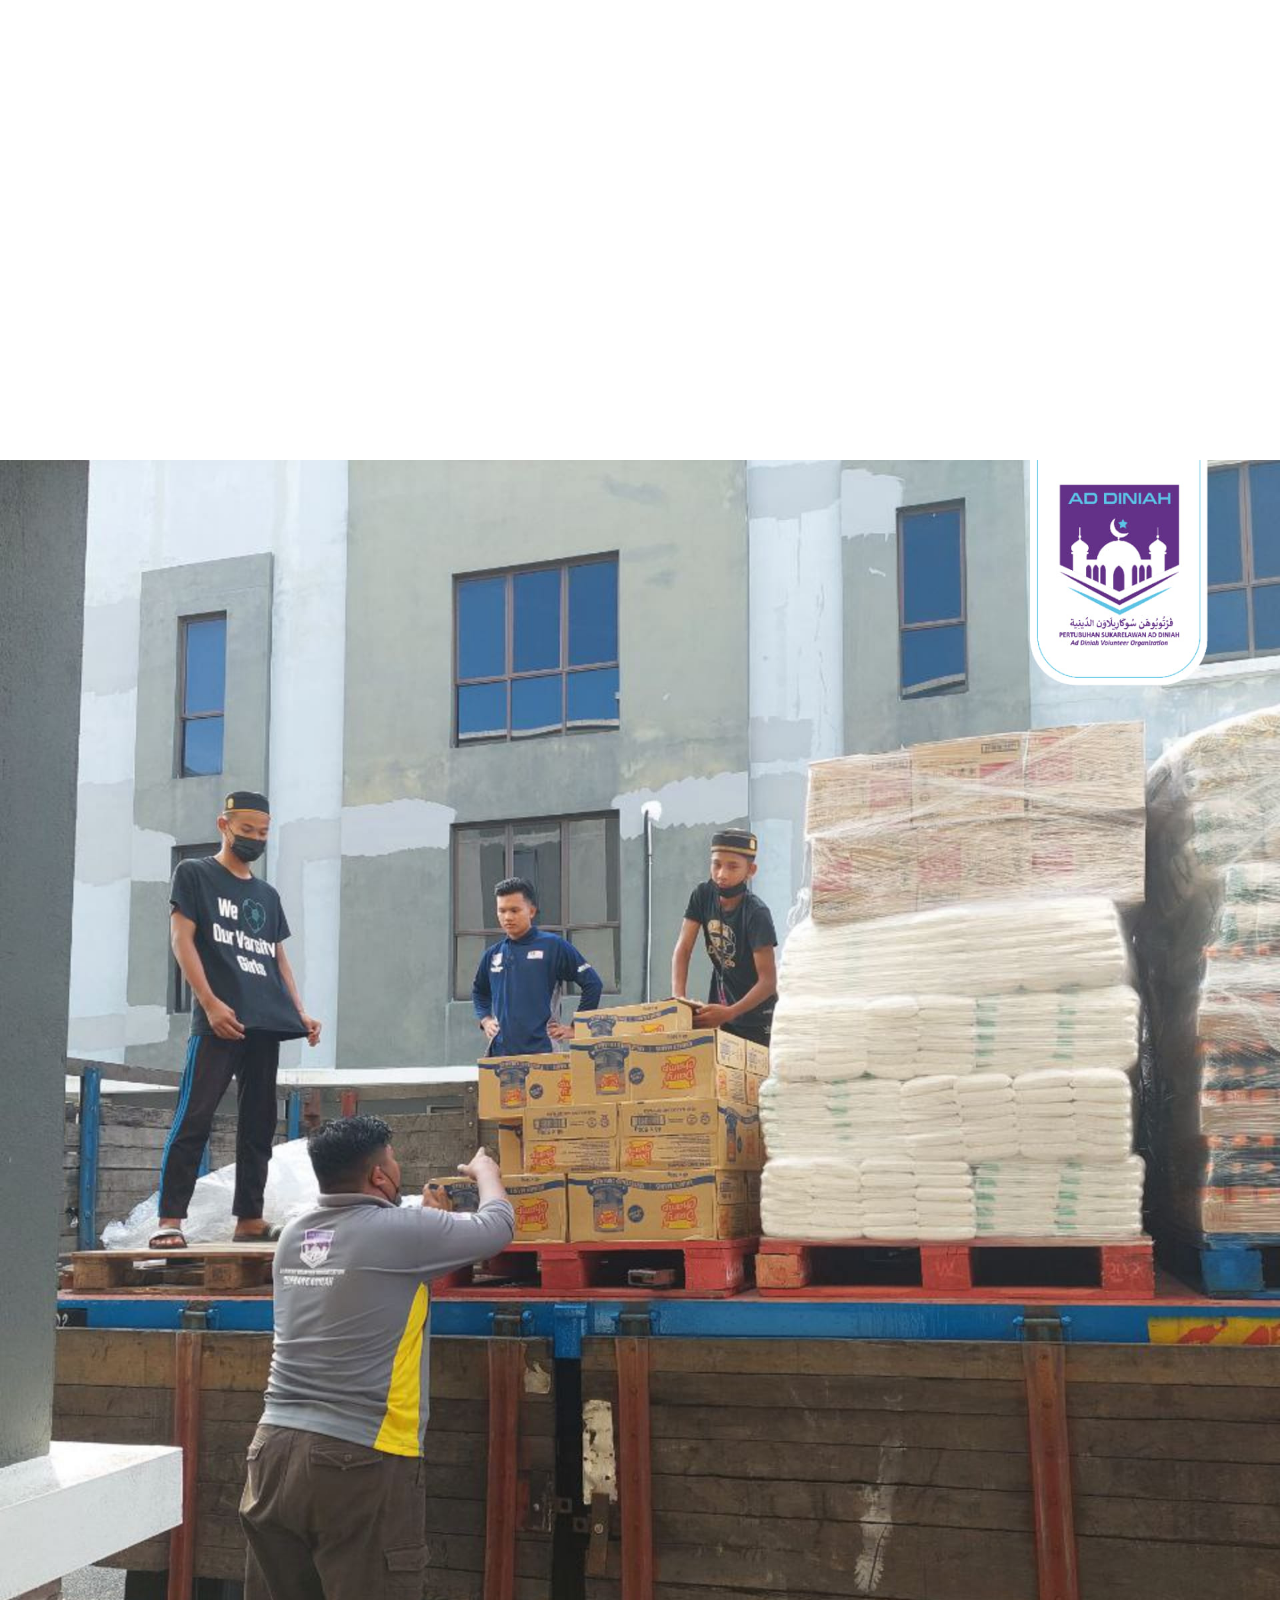
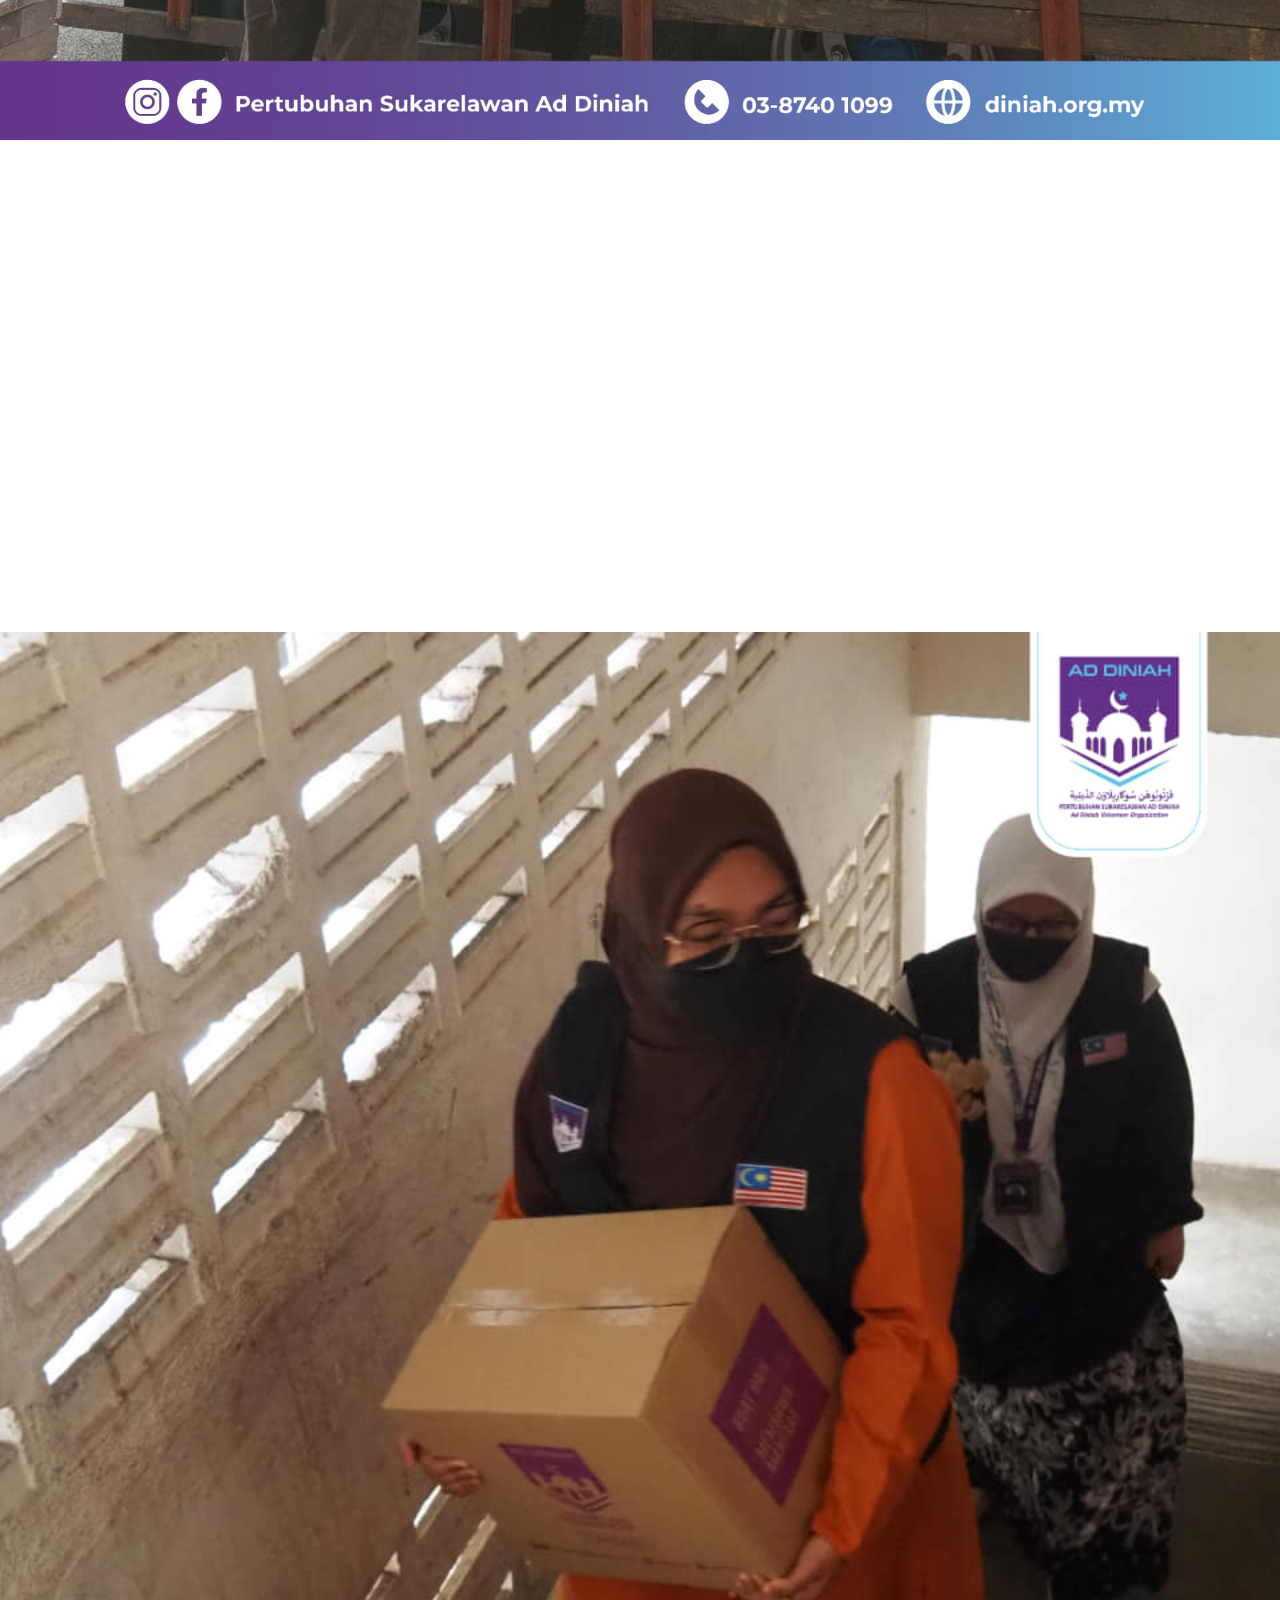
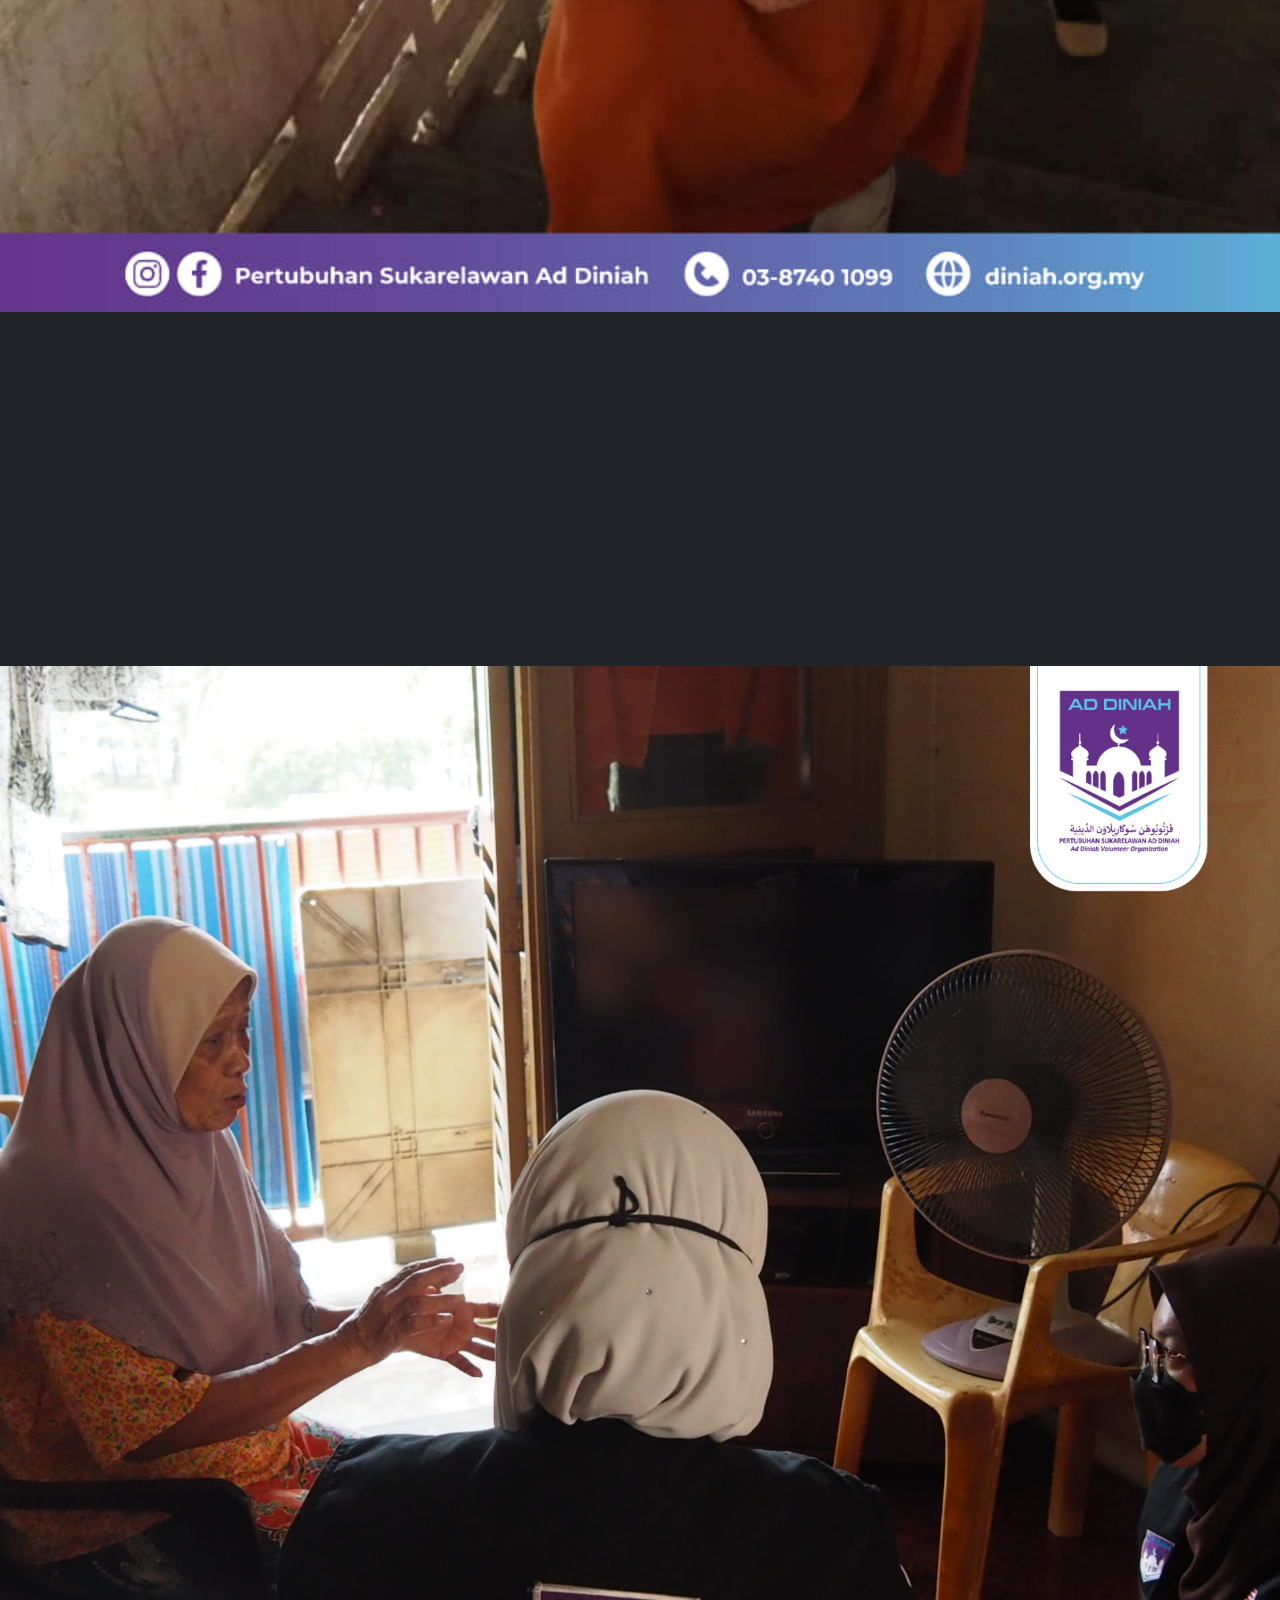
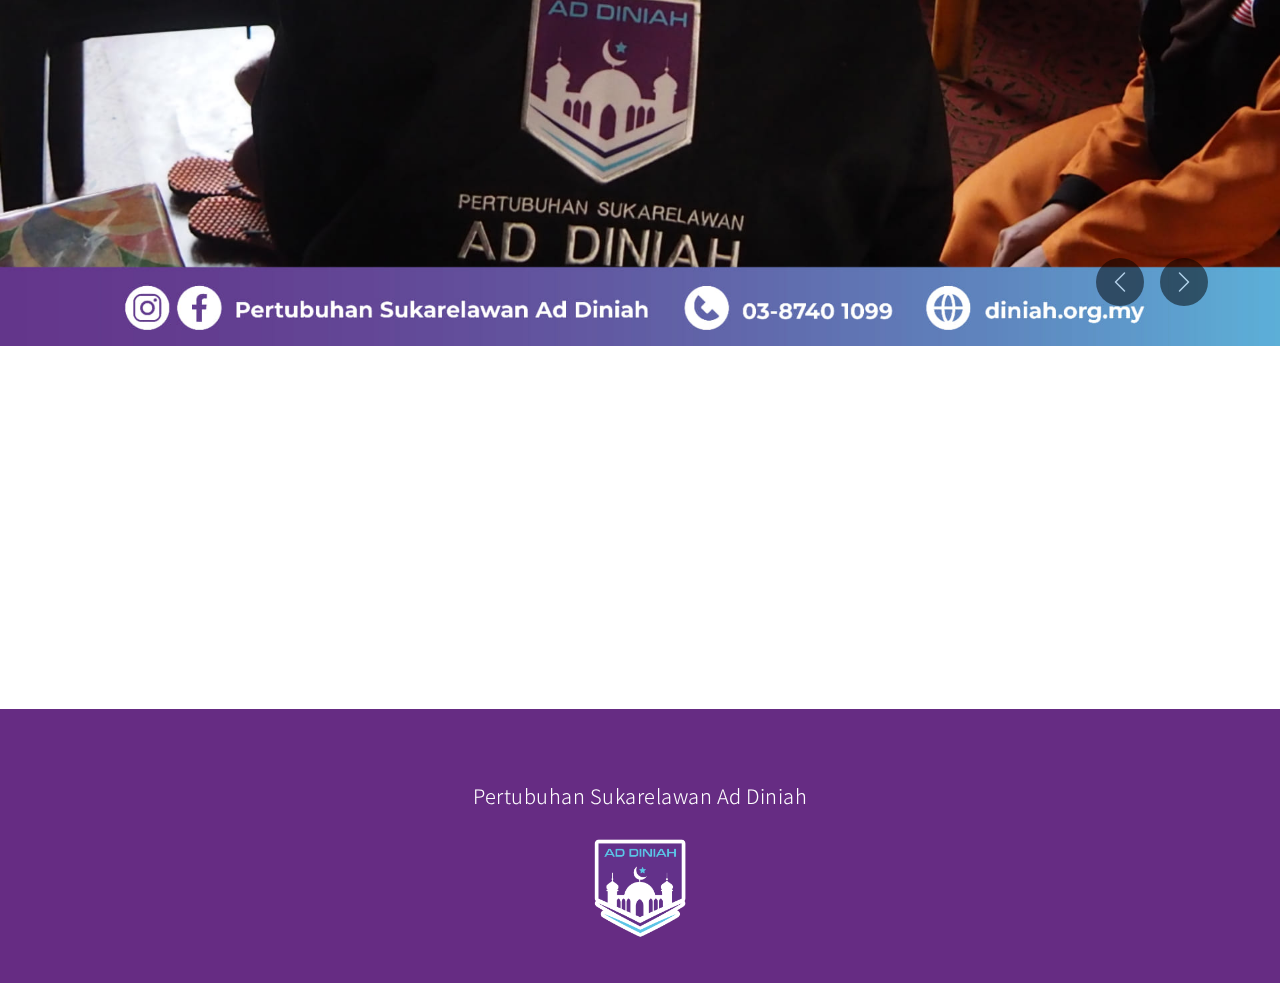
<file: borang_tabung_islah_umum_20220303/index.html>
<!doctype html>
<html lang="en">
    <head>
        <meta charset="utf-8">
        <meta name="viewport" content="width=device-width, initial-scale=1">

        <meta name="description" content="">
        <meta name="author" content="">

        <title>Nomad Force HTML Bootstrap 5 Template</title>

        <!-- CSS FILES -->
        <link rel="preconnect" href="https://fonts.googleapis.com">

        <link rel="preconnect" href="https://fonts.gstatic.com" crossorigin>
        
        <link href="https://fonts.googleapis.com/css2?family=Noto+Sans+JP:wght@100;300;400;700;900&display=swap" rel="stylesheet">

        <link href="https://jiwalukasociety.github.io/borang_tabung_islah_umum_20220303/css/bootstrap.min.css" rel="stylesheet">
        <link href="https://jiwalukasociety.github.io/borang_tabung_islah_umum_20220303/css/bootstrap-icons.css" rel="stylesheet">

        <link rel="stylesheet" href="https://jiwalukasociety.github.io/borang_tabung_islah_umum_20220303/css/magnific-popup.css">

        <link href="https://jiwalukasociety.github.io/borang_tabung_islah_umum_20220303/css/aos.css" rel="stylesheet">

        <link href="https://jiwalukasociety.github.io/borang_tabung_islah_umum_20220303/css/templatemo-nomad-force.css" rel="stylesheet">
<!--

TemplateMo 567 Nomad Force

https://templatemo.com/tm-567-nomad-force

-->
    </head>
    
    <body>
    
        <main>

            <section class="hero" id="hero">
                <div class="heroText">
                    <h1 class="text-white mt-5 mb-lg-4" data-aos="zoom-in" data-aos-delay="200">
                        LEBIH 10 RIBU ORANG TELAH SELAMAT DARIPADA BERLAPAR DISEBABKAN BANTUAN ANDA SEMUA!
                    </h1>

                    <p class="text-secondary-white-color" data-aos="zoom-in" data-aos-delay="100">
                        Dan masih ramai lagi yang mengharapkan bantuan kita
                    </p>
                </div>

                <div class="videoWrapper">
                    <video autoplay="" loop="" muted="" class="custom-video" poster="https://jiwalukasociety.github.io/borang_tabung_islah_umum_20220303/videos/onpay1.jpg">
                        <source src="https://jiwalukasociety.github.io/borang_tabung_islah_umum_20220303/videos/onpay1.mp4" type="video/mp4">

                        Your browser does not support the video tag.
                    </video>
                </div>

                <div class="overlay"></div>
            </section>

            <section class="section-padding pb-0" id="about">
                <div class="container mb-5 pb-lg-5">
                    <div class="row">
                        <div class="col-12">
                            <h2 class="mb-3" data-aos="fade-up">Rasa sedih tak bantu mereka yang memerlukan dari dulu lagi. </h2>
                        </div>

                        <div class="col-lg-12 col-12 mt-3 mb-lg-5">
                            <p class="me-4" data-aos="fade-up" data-aos-delay="100">Dari Ibnu ‘Umar, Nabi SAW bersabda,</p>
                        </div>

                        <div class="col-lg-12 col-12 mt-3 mb-lg-5">
                            <img data-aos="fade-up" data-aos-delay="100" src="https://jiwalukasociety.github.io/borang_tabung_islah_umum_20220303/images/hadith.PNG" class="img-fluid about-image" style="max-height: none;min-height: auto;" alt="">
                        </div>

                        <div class="col-lg-12 col-12 mt-3 mb-lg-5">
                            <p class="me-4" data-aos="fade-up" data-aos-delay="100" style="font-style: italic;">“Manusia yang paling dicintai oleh Allah adalah yang paling memberikan manfaat bagi manusia. Adapun amalan yang paling dicintai oleh Allah adalah membuat muslim yang lain bahagia, mengangkat kesusahan dari orang lain, membayarkan utangnya atau menghilangkan rasa laparnya. Sungguh aku berjalan bersama saudaraku yang muslim untuk sebuah keperluan lebih aku cintai daripada beri’tikaf di masjid ini -masjid Nabawi- selama sebulan penuh.”</p>
                        </div>

                        <div class="col-lg-12 col-12 mt-3 mb-lg-5">
                            <p class="me-4" data-aos="fade-up" data-aos-delay="100" style="font-style: italic; text-align: right;"> (HR. Thabrani)</p>
                        </div>

                    </div>
                </div>

                <div class="container-fluid">
                    <div class="row">
                        <div class="col-lg-12 col-12 p-0">      
                            <img src="https://jiwalukasociety.github.io/borang_tabung_islah_umum_20220303/images/img2.jpg" class="img-fluid about-image" style="height: auto; max-height: none;min-height: auto;" alt="">
                            
                        </div>
                        <div class="col-lg-12 col-12 ">  
                            <div class="d-flex flex-column flex-wrap justify-content-center h-100 py-5 px-4 pt-lg-4 pb-lg-4">
                                <h3 class=" mb-3" data-aos="fade-up">Dengan Tabung Islah, usaha kita bantu mereka yang kesusahan jadi mudah!</h3>

                                <p class="mt-3" data-aos="fade-up">Maka kami di Ad Diniah mewujudkan Tabung Islah, sebagai usaha untuk menyampaikan segala sumbangan dan bantuan dari pihak tuan/puan kepada mereka yang teramat memerlukan.<br/><br/>
                                    Bantuan yang disampaikan termasuklah keperluan makanan asas, bantuan bagi banjir, kerusi roda dan tongkat bagi golongan kurang upaya dan berbagai jenis bantuan lain.<br/><br/>
                                Dan bantuan akan disampaikan tanpa mengira tempat dan situasi sama ada mereka yang kesusahan di bandar atau di kampung, atau ketika bencana alam melanda.</p>


                            </div>
                        </div>
                        <div class="col-lg-12 col-12 p-0">      
                            <img src="https://jiwalukasociety.github.io/borang_tabung_islah_umum_20220303/images/img3.jpg" class="img-fluid about-image mt-5" style="height: auto;max-height: none;min-height: auto;" alt="">
                        </div>

                        <div class="col-lg-12 col-12 bg-dark">  
                            <div class="d-flex flex-column flex-wrap justify-content-center h-100 py-5 px-4 pt-lg-4 pb-lg-4">
                                <h3 class="text-white mb-3" data-aos="fade-up">Alhamdulillah, rupanya sekarang banyak platform telah tersedia untuk kita bantu mereka.</h3>

                                <p class="text-secondary-white-color mt-3" data-aos="fade-up">Begitu juga dengan Tabung Islah, hanya dengan klik sahaja, platform kami bersedia untuk membantu anda bersedekah di hujung jari. <br/><br/> Dengan cara mudah ini, dari jauh pun kita dah boleh bantu ramai orang yang kurang bernasib baik untuk tak lagi tidur dalam berlapar atau dalam kesejukan.</p>


                            </div>
                        </div>

                        <div class="col-lg-12 col-12 p-0">  
                            <section id="myCarousel" class="carousel slide carousel-fade" data-bs-ride="carousel">
                                <div class="carousel-inner">
                                    <div class="carousel-item active">
                                        <img src="https://jiwalukasociety.github.io/borang_tabung_islah_umum_20220303/images/img01.jpg" class="img-fluid team-image" alt="">

                                        <!-- <div class="team-thumb bg-warning" >
                                            <h3 class="text-white mb-0">Bantuan warga emas</h3>

                                            <p class="text-secondary-white-color mb-0">Bantuan barangan makanan asas kepada warga emas berusia 81 tahun yang hidup keseorangan di Kuala Lumpur</p>
                                        </div> -->
                                    </div>

                                    <div class="carousel-item">
                                        <img src="https://jiwalukasociety.github.io/borang_tabung_islah_umum_20220303/images/img02.jpg" class="img-fluid team-image" alt="">

                                        <!-- <div class="team-thumb bg-primary">
                                            <h3 class="text-white mb-0">Misi banjir</h3>

                                            <p class="text-secondary-white-color mb-0">Misi bantuan banjir Disember 2021 di Cheras, Selangor dalam bentuk sumbangan keperluan asas dan tenaga</p>
                                        </div> -->
                                    </div>

                                    <div class="carousel-item">
                                        <img src="https://jiwalukasociety.github.io/borang_tabung_islah_umum_20220303/images/img03.jpg" class="img-fluid team-image" alt="">

                                        <!-- <div class="team-thumb bg-success">
                                            <h3 class="text-white mb-0">Bantuan sempena PKP</h3>

                                            <p class="text-secondary-white-color mb-0">Bantuan makanan asas kepada golongan yang terkesan daripada Perintah Kawalan Pergerakan (PKP) pada 2021</p>
                                        </div> -->
                                    </div>

                                    <div class="carousel-item">
                                        <img src="https://jiwalukasociety.github.io/borang_tabung_islah_umum_20220303/images/img04.jpg" class="img-fluid team-image" alt="">

                                        <!-- <div class="team-thumb bg-info">
                                            <h3 class="text-white mb-0">Bantuan makanan asas</h3>

                                            <p class="text-secondary-white-color mb-0">Bantuan Tabung Islah makanan asas kepada pengawal keselamatan sekolah di Kemaman</p>
                                        </div> -->
                                    </div>

                                    <div class="carousel-item">
                                        <img src="https://jiwalukasociety.github.io/borang_tabung_islah_umum_20220303/images/img05.jpg" class="img-fluid team-image" alt="">

                                        <!-- <div class="team-thumb bg-danger">
                                            <h3 class="text-white mb-0">Misi bantuan banjir</h3>

                                            <p class="text-secondary-white-color mb-0">Bantuan banjir ke Pandan, Terengganu telah diberikan dan 55 orang telah menerima manfaat tersebut dalam bentuk barangan keperluan rumah seperti tikar, bantal dan juga toto.</p>
                                        </div> -->
                                    </div>
                                    <div class="carousel-item">
                                        <img src="https://jiwalukasociety.github.io/borang_tabung_islah_umum_20220303/images/img06.jpg" class="img-fluid team-image" alt="">

                                        <!-- <div class="team-thumb bg-danger">
                                            <h3 class="text-white mb-0">Misi bantuan banjir</h3>

                                            <p class="text-secondary-white-color mb-0">Bantuan banjir ke Pandan, Terengganu telah diberikan dan 55 orang telah menerima manfaat tersebut dalam bentuk barangan keperluan rumah seperti tikar, bantal dan juga toto.</p>
                                        </div> -->
                                    </div>
                                    <div class="carousel-item">
                                        <img src="https://jiwalukasociety.github.io/borang_tabung_islah_umum_20220303/images/img07.jpg" class="img-fluid team-image" alt="">

                                        <!-- <div class="team-thumb bg-danger">
                                            <h3 class="text-white mb-0">Misi bantuan banjir</h3>

                                            <p class="text-secondary-white-color mb-0">Bantuan banjir ke Pandan, Terengganu telah diberikan dan 55 orang telah menerima manfaat tersebut dalam bentuk barangan keperluan rumah seperti tikar, bantal dan juga toto.</p>
                                        </div> -->
                                    </div>
                                </div>

                                <button class="carousel-control-prev" type="button" data-bs-target="#myCarousel" data-bs-slide="prev">
                                      <span class="carousel-control-prev-icon" aria-hidden="true"></span>

                                      <span class="visually-hidden">Previous</span>
                                </button>

                                <button class="carousel-control-next" type="button" data-bs-target="#myCarousel" data-bs-slide="next">
                                      <span class="carousel-control-next-icon" aria-hidden="true"></span>

                                      <span class="visually-hidden">Next</span>
                                </button>
                            </section>

                        </div>


                    </div>
                </div>
                <div class="container mb-5 mt-5 pb-lg-5">
                    <div class="row">
                        <div class="col-12">
                            <h2 class="mb-3" data-aos="fade-up">Ayuh! </h2>
                        </div>

                        <div class="col-lg-12 col-12 mt-3 mb-lg-5">
                            <p class="me-4" data-aos="fade-up" data-aos-delay="100">Kita bantu kurangkan kesedihan dan kesusahan mereka di luar sana dengan program Tabung Islah ini. Hari ini kita senang, mudah-mudahan hari esok di akhirat nanti kita akan lebih senang dengan bekalan amal yang dilakukan ini. </p>
                        </div>

                        

                    </div>
                </div>
            </section>

        </main>

        <footer class="site-footer">
            <div class="container">
                <div class="row">

                    <div class="col-12" style="text-align: center;">
                        <p style="color: #ffffff;">Pertubuhan Sukarelawan Ad Diniah</p>
                        <img src="https://jiwalukasociety.github.io/borang20220217/assets/images/logo.png" alt="" style="width:100%; max-width: 100px;">
                    </div>

                    

                </div>
            </section>
        </footer>

        <!-- JAVASCRIPT FILES -->
        <script src="https://jiwalukasociety.github.io/borang_tabung_islah_umum_20220303/js/jquery.min.js"></script>
        <script src="https://jiwalukasociety.github.io/borang_tabung_islah_umum_20220303/js/bootstrap.bundle.min.js"></script>
        <script src="https://jiwalukasociety.github.io/borang_tabung_islah_umum_20220303/js/jquery.sticky.js"></script>
        <script src="https://jiwalukasociety.github.io/borang_tabung_islah_umum_20220303/js/aos.js"></script>
        <script src="https://jiwalukasociety.github.io/borang_tabung_islah_umum_20220303/js/jquery.magnific-popup.min.js"></script>
        <script src="https://jiwalukasociety.github.io/borang_tabung_islah_umum_20220303/js/magnific-popup-options.js"></script>
        <script src="https://jiwalukasociety.github.io/borang_tabung_islah_umum_20220303/js/scrollspy.min.js"></script>
        <script src="https://jiwalukasociety.github.io/borang_tabung_islah_umum_20220303/js/custom.js"></script>

    </body>
</html>
</file>
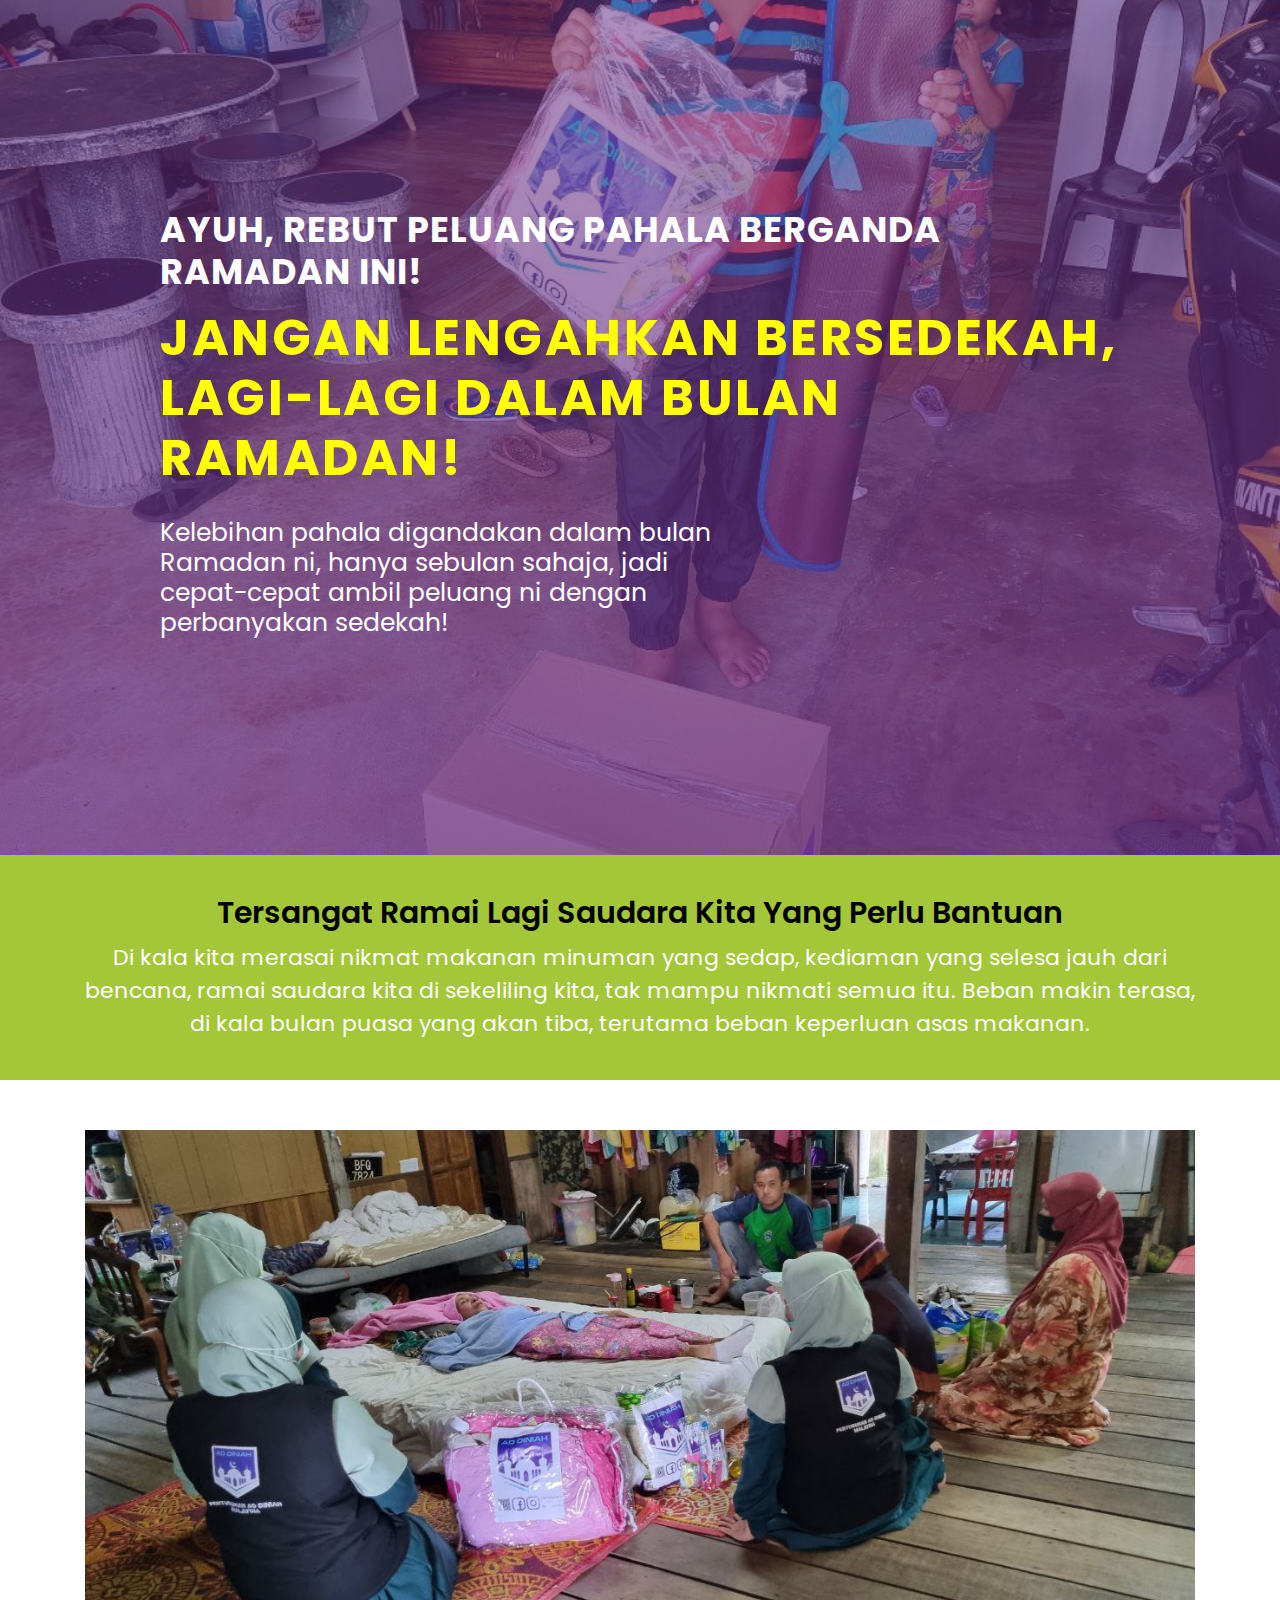
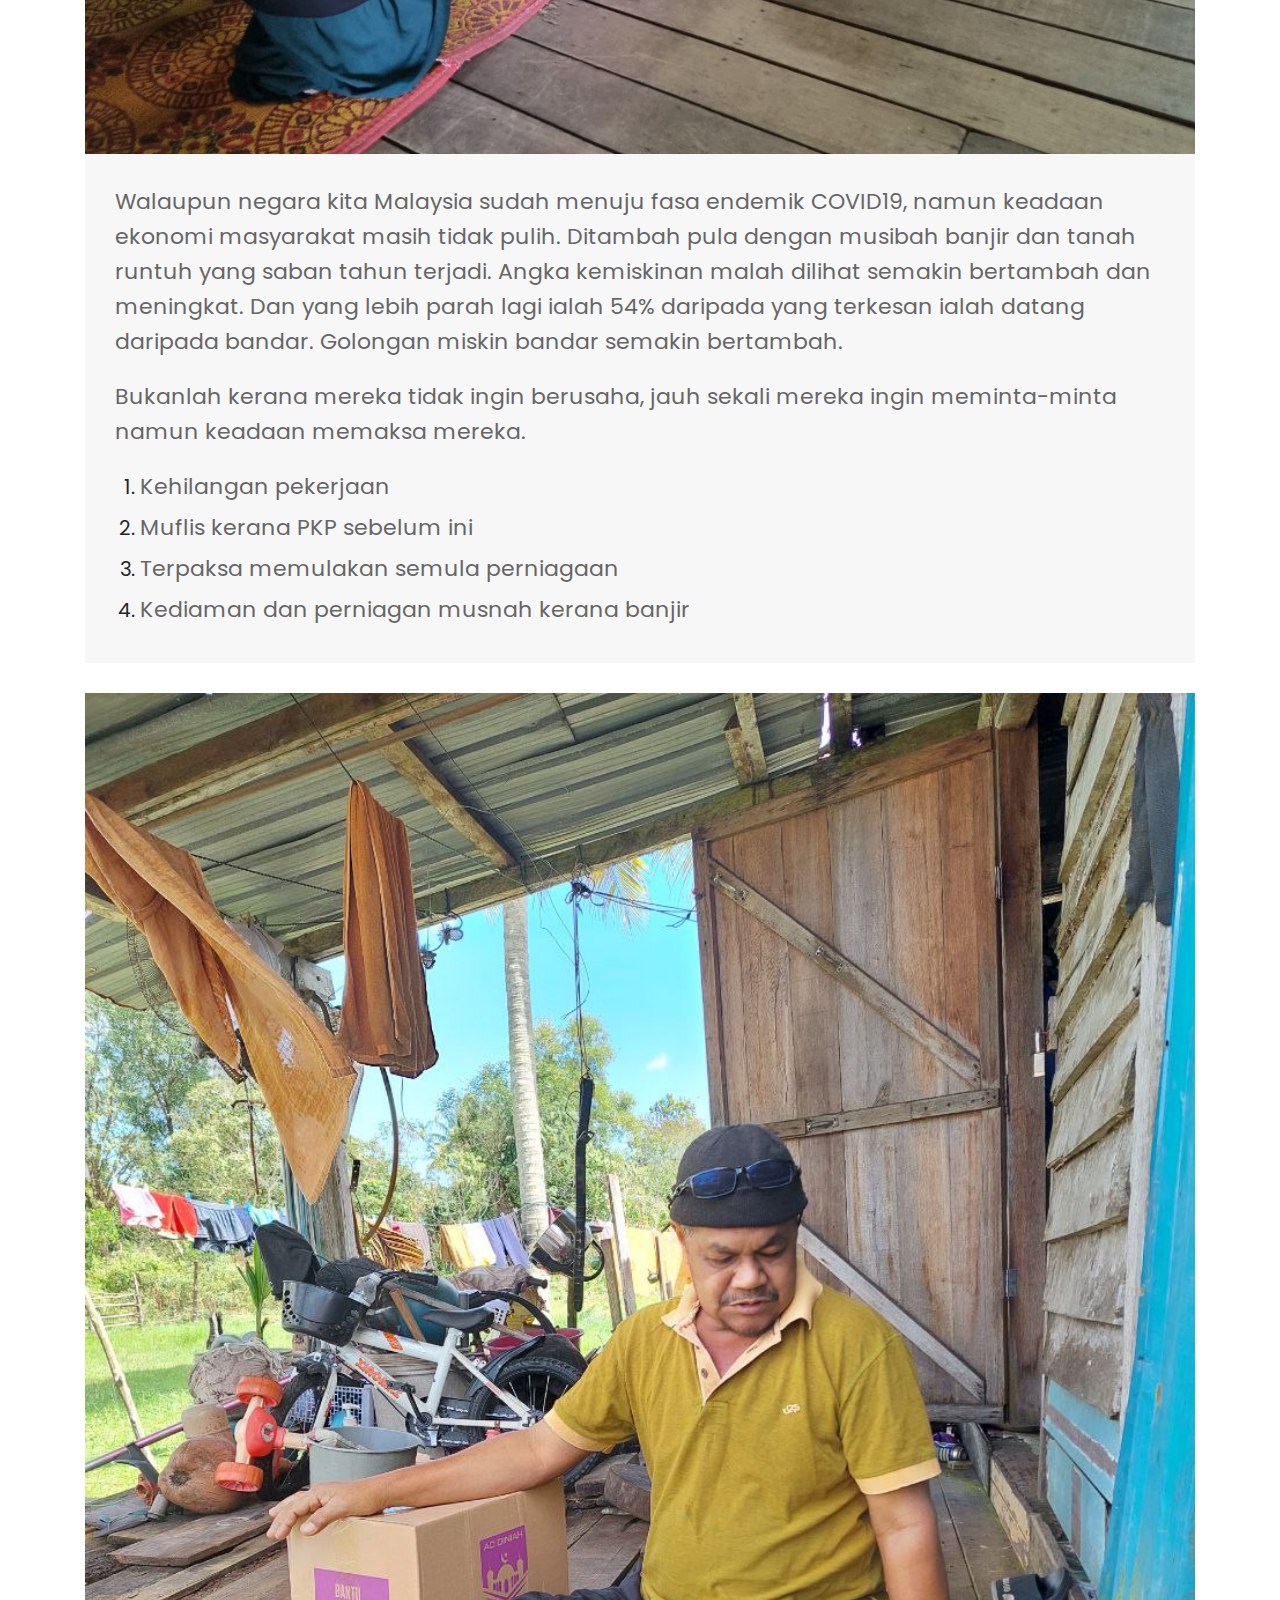
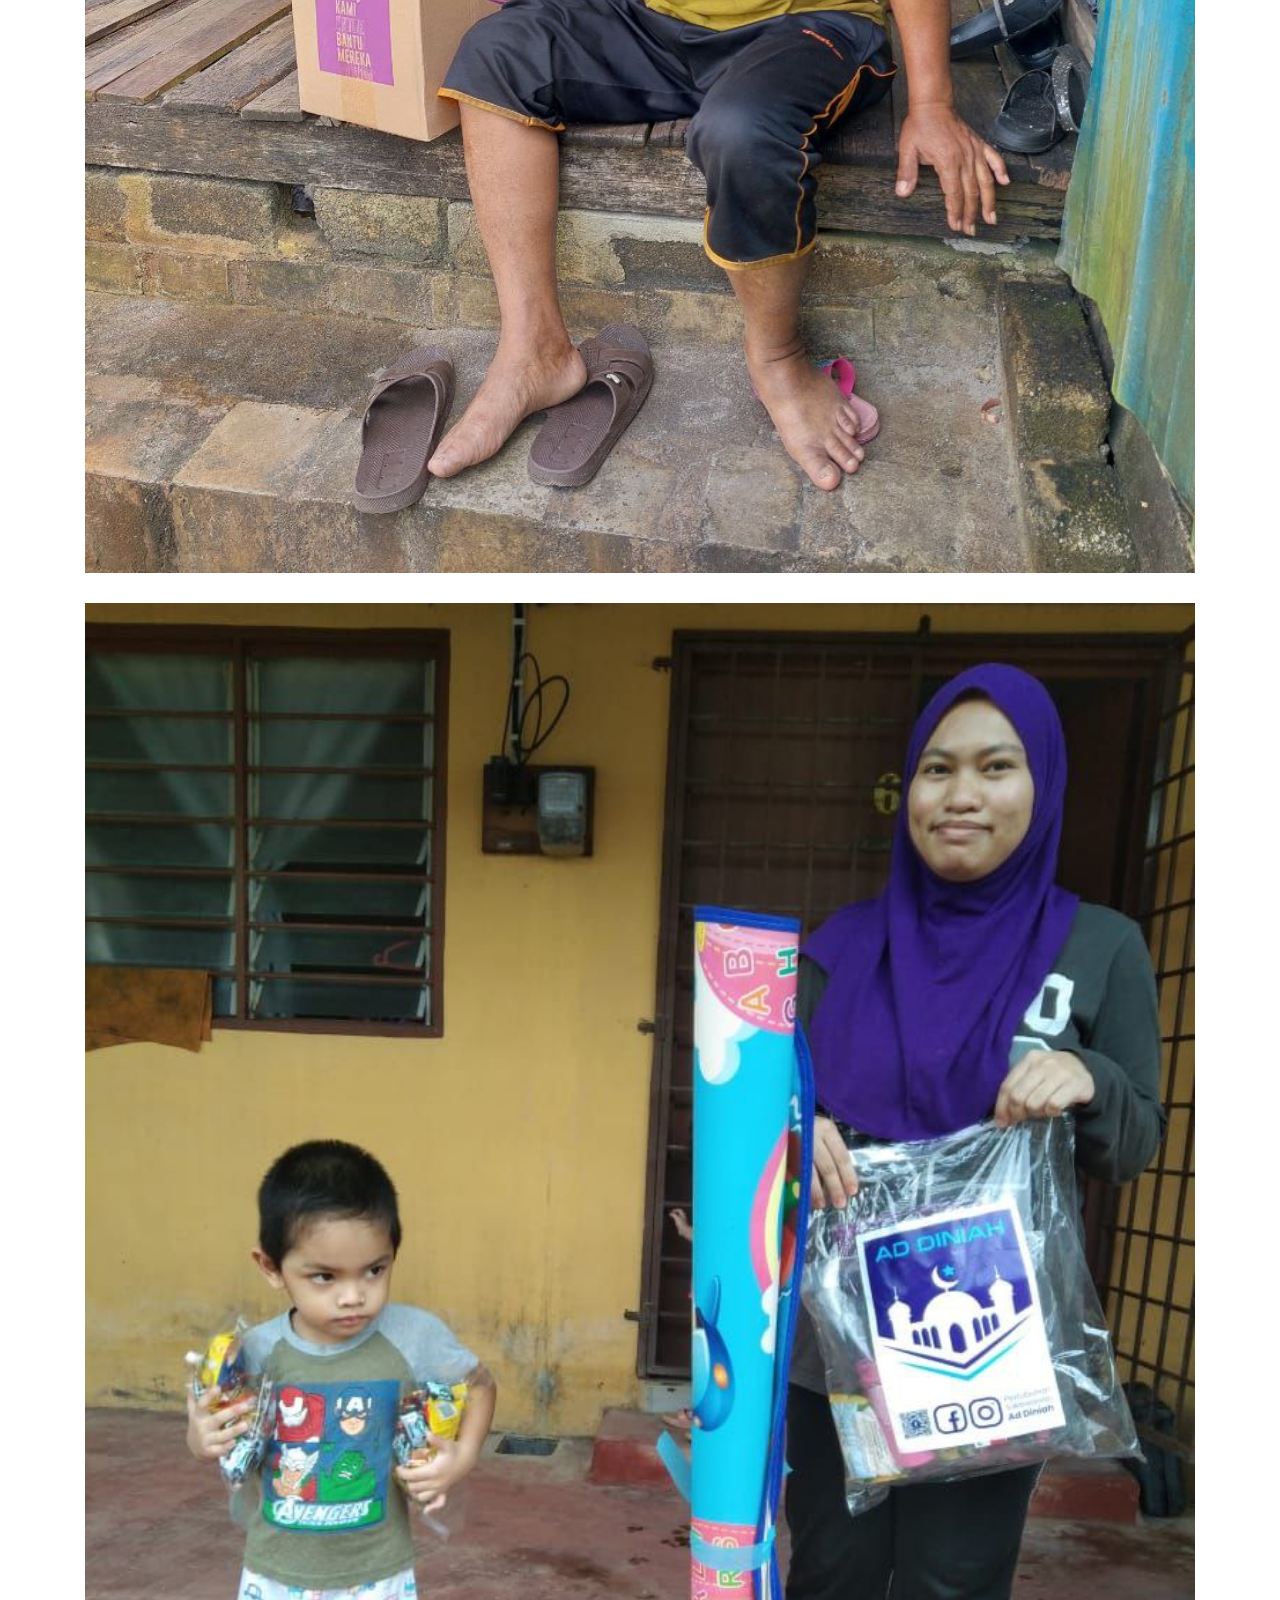
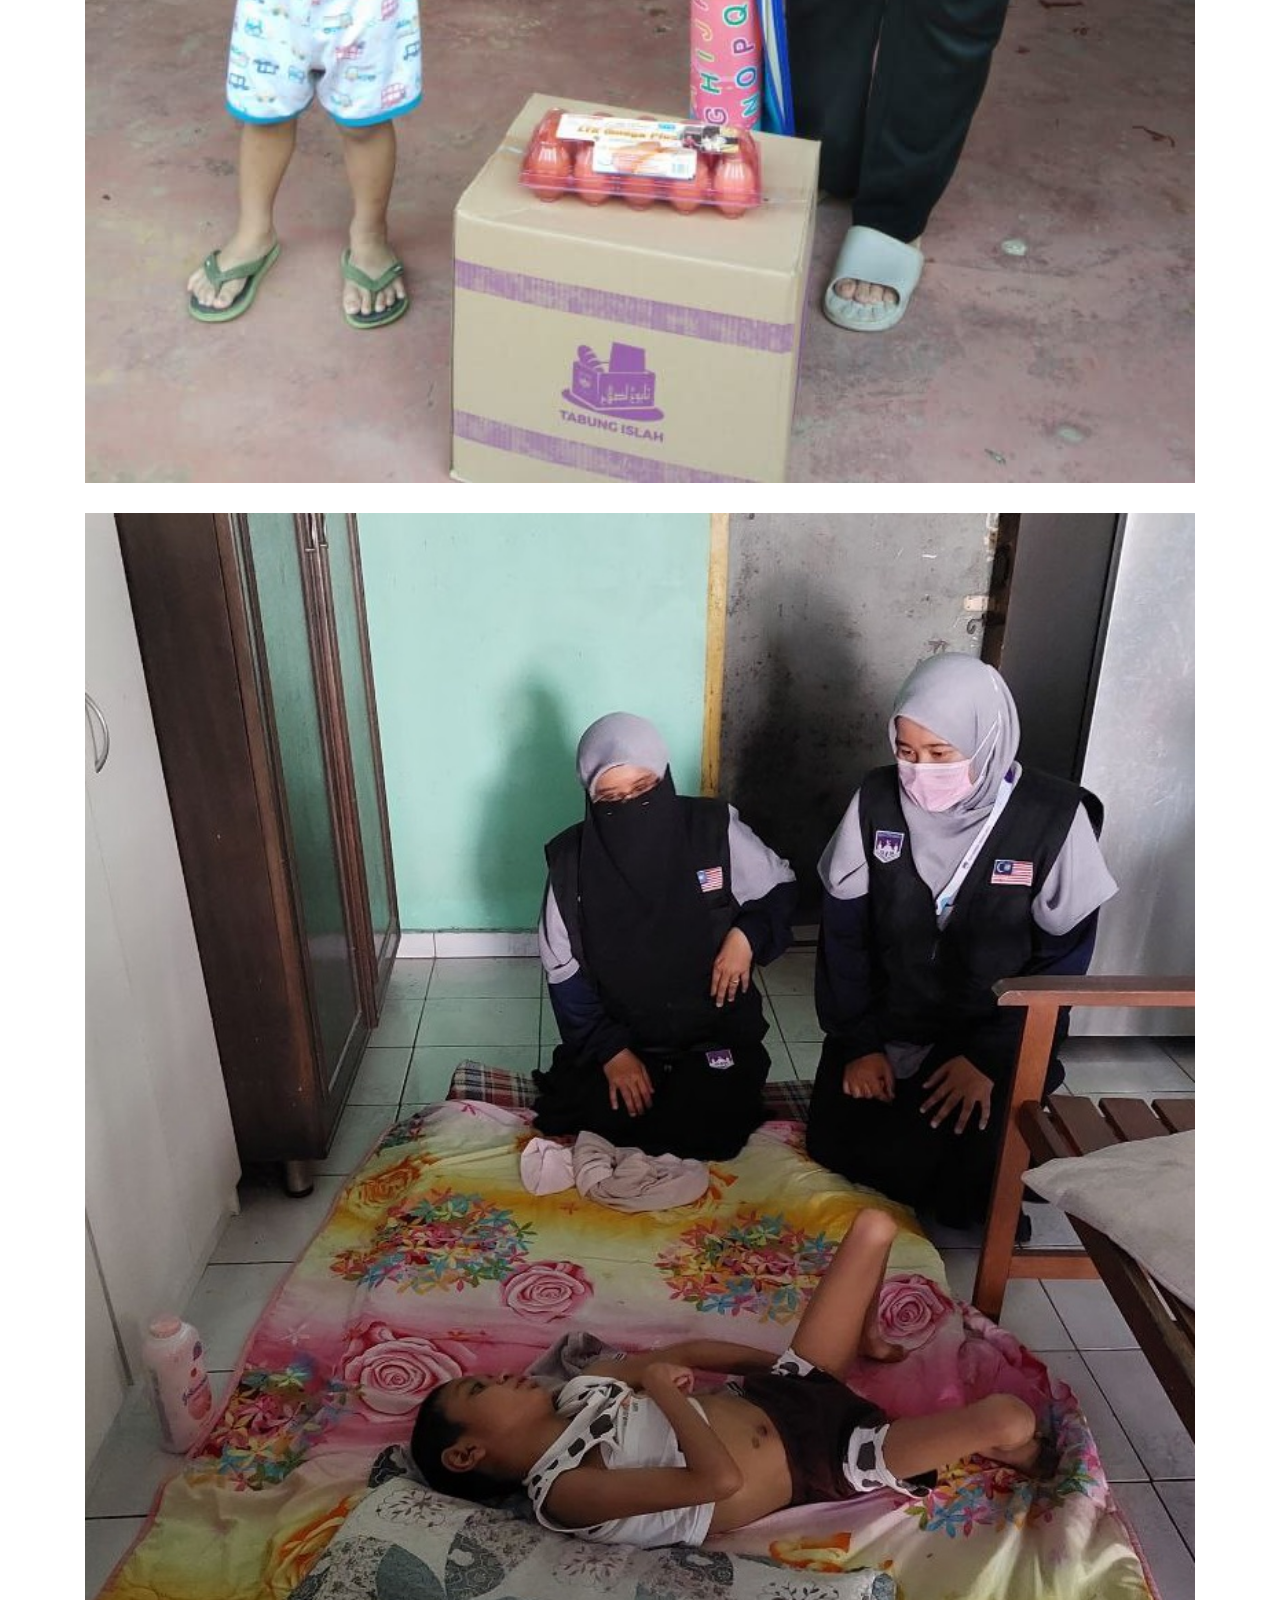
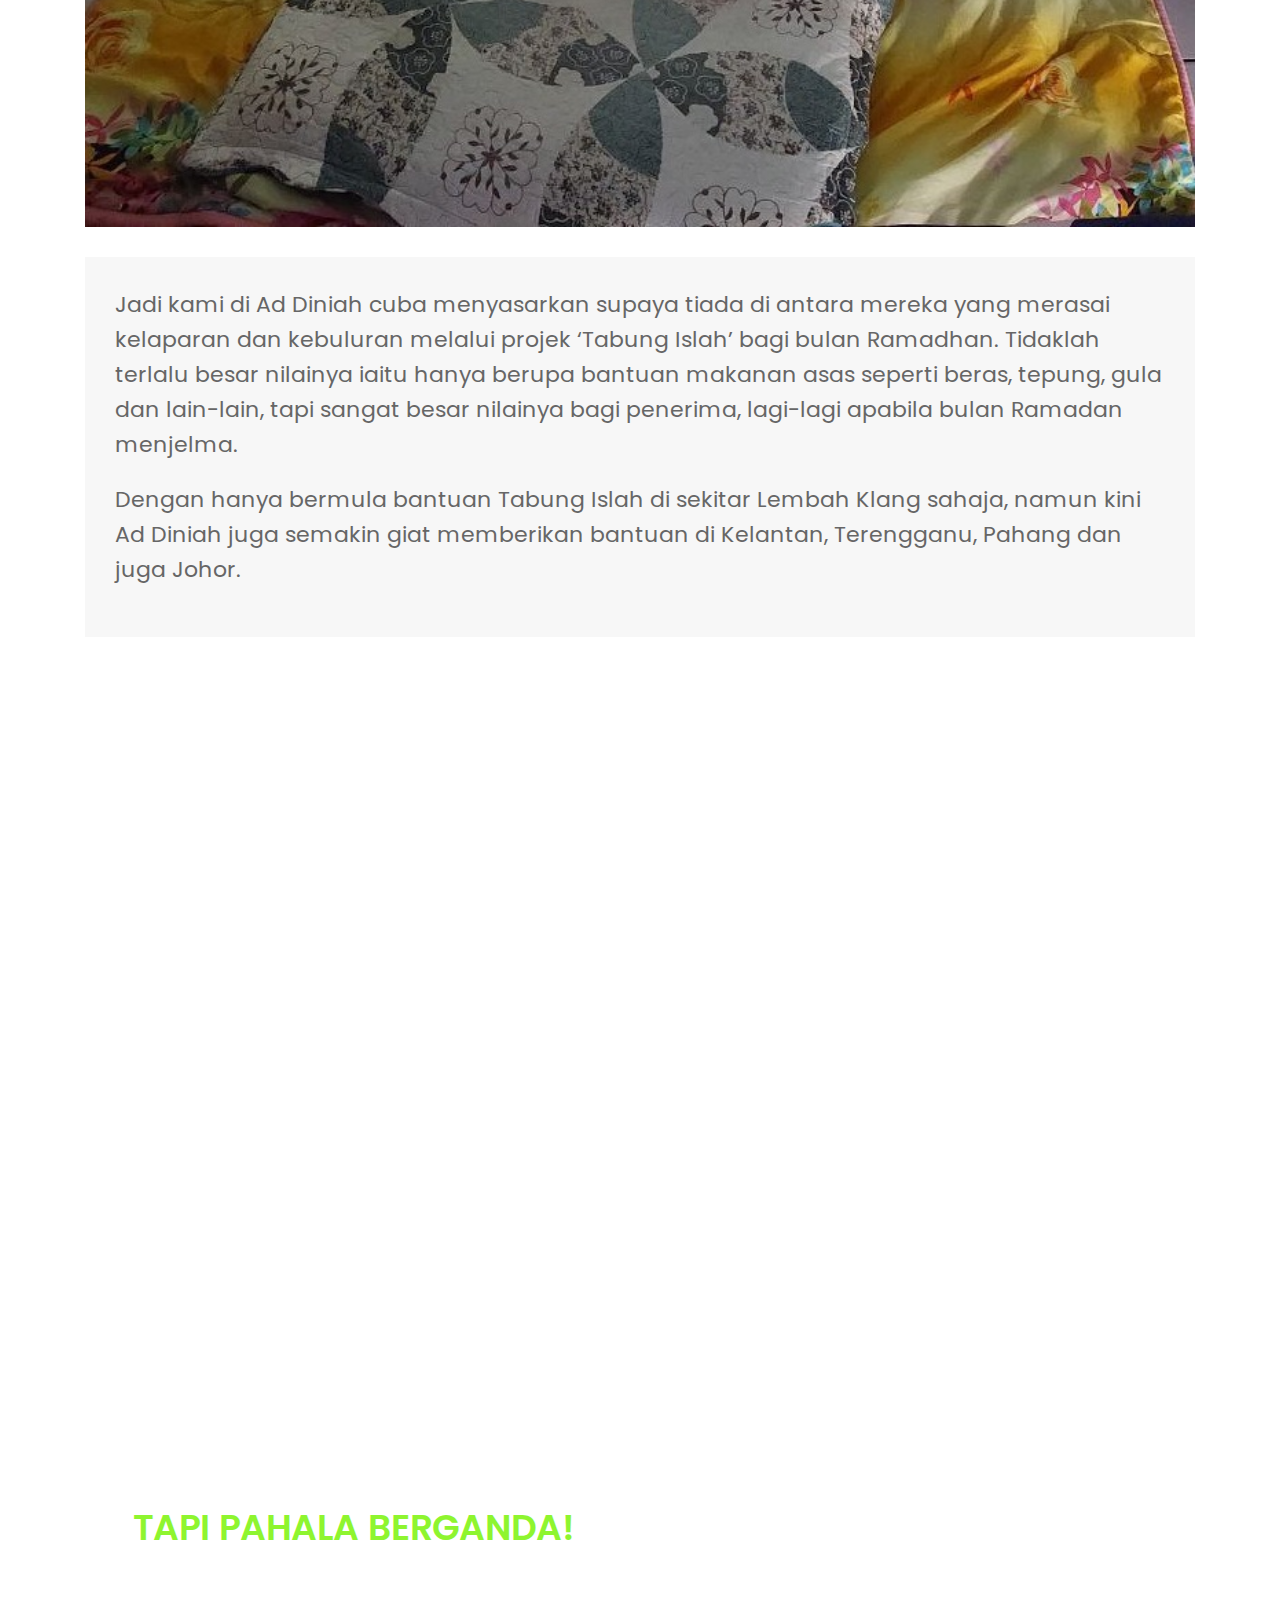
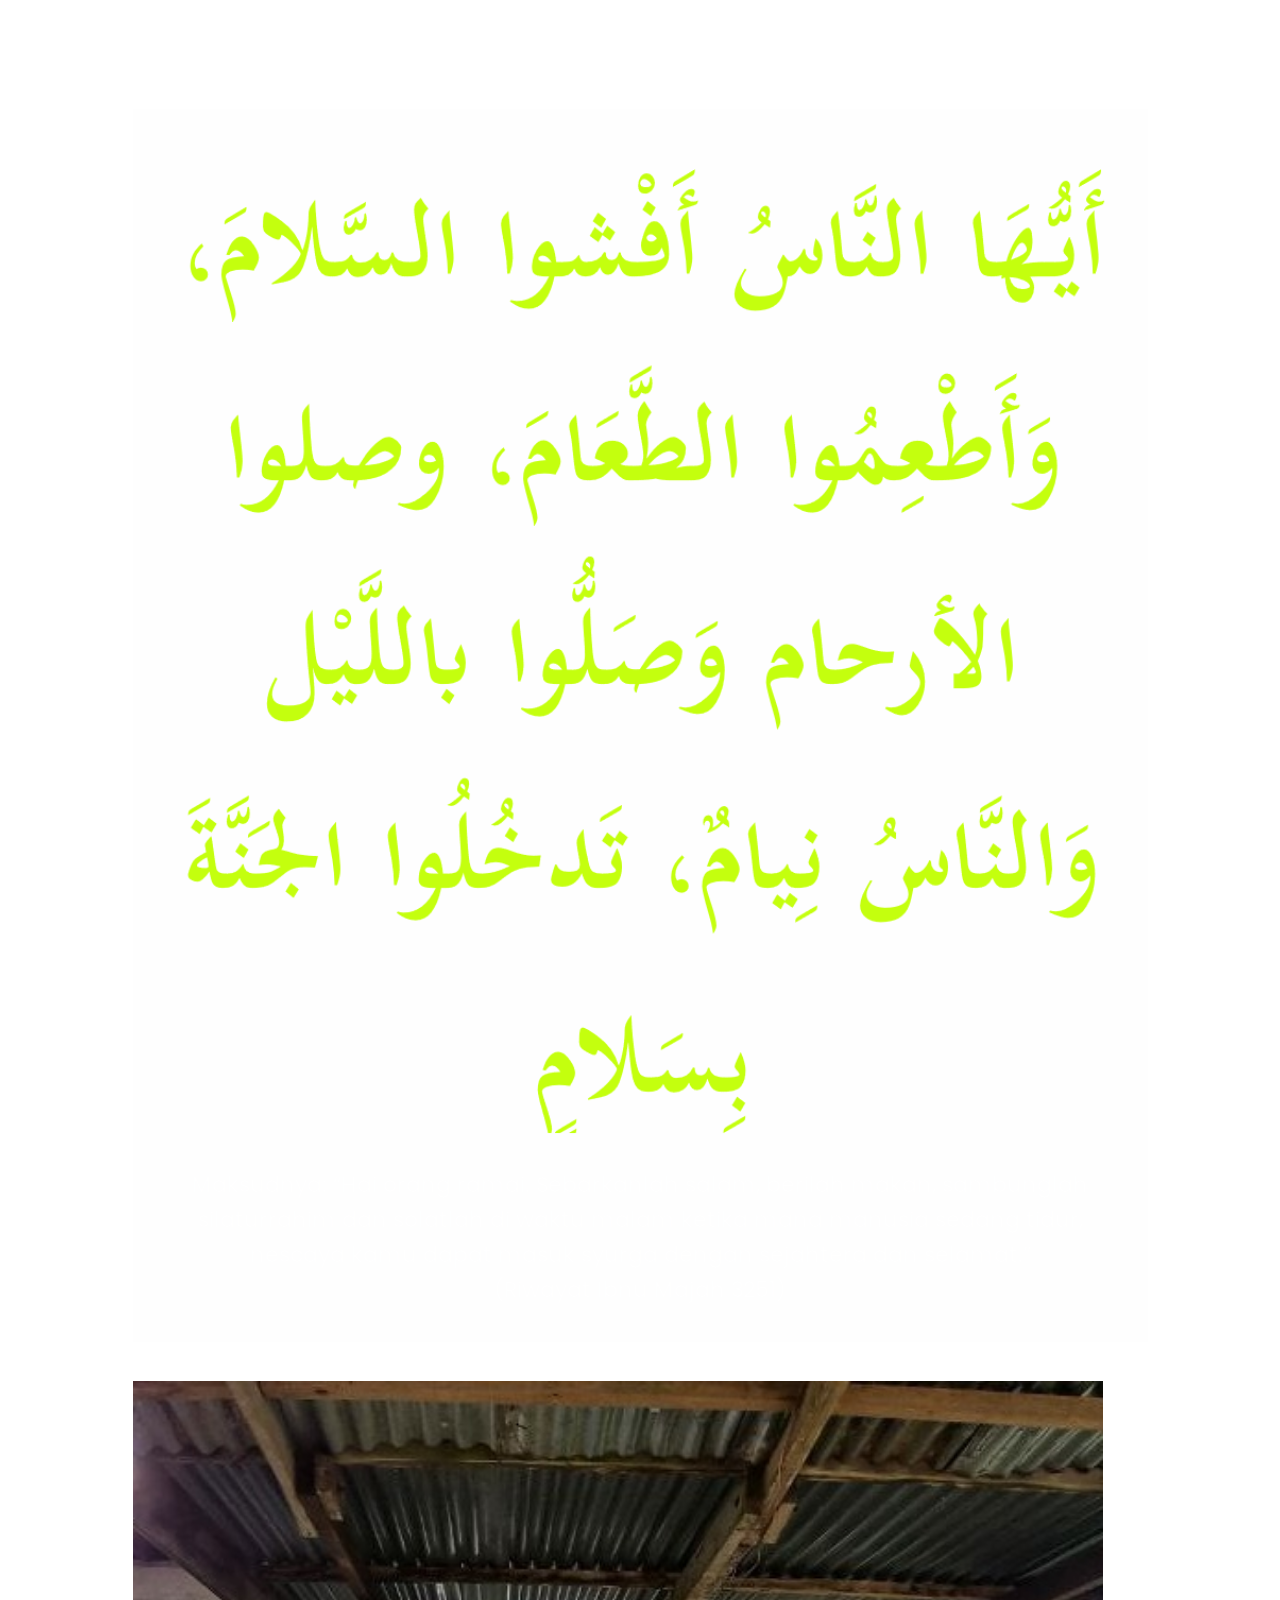
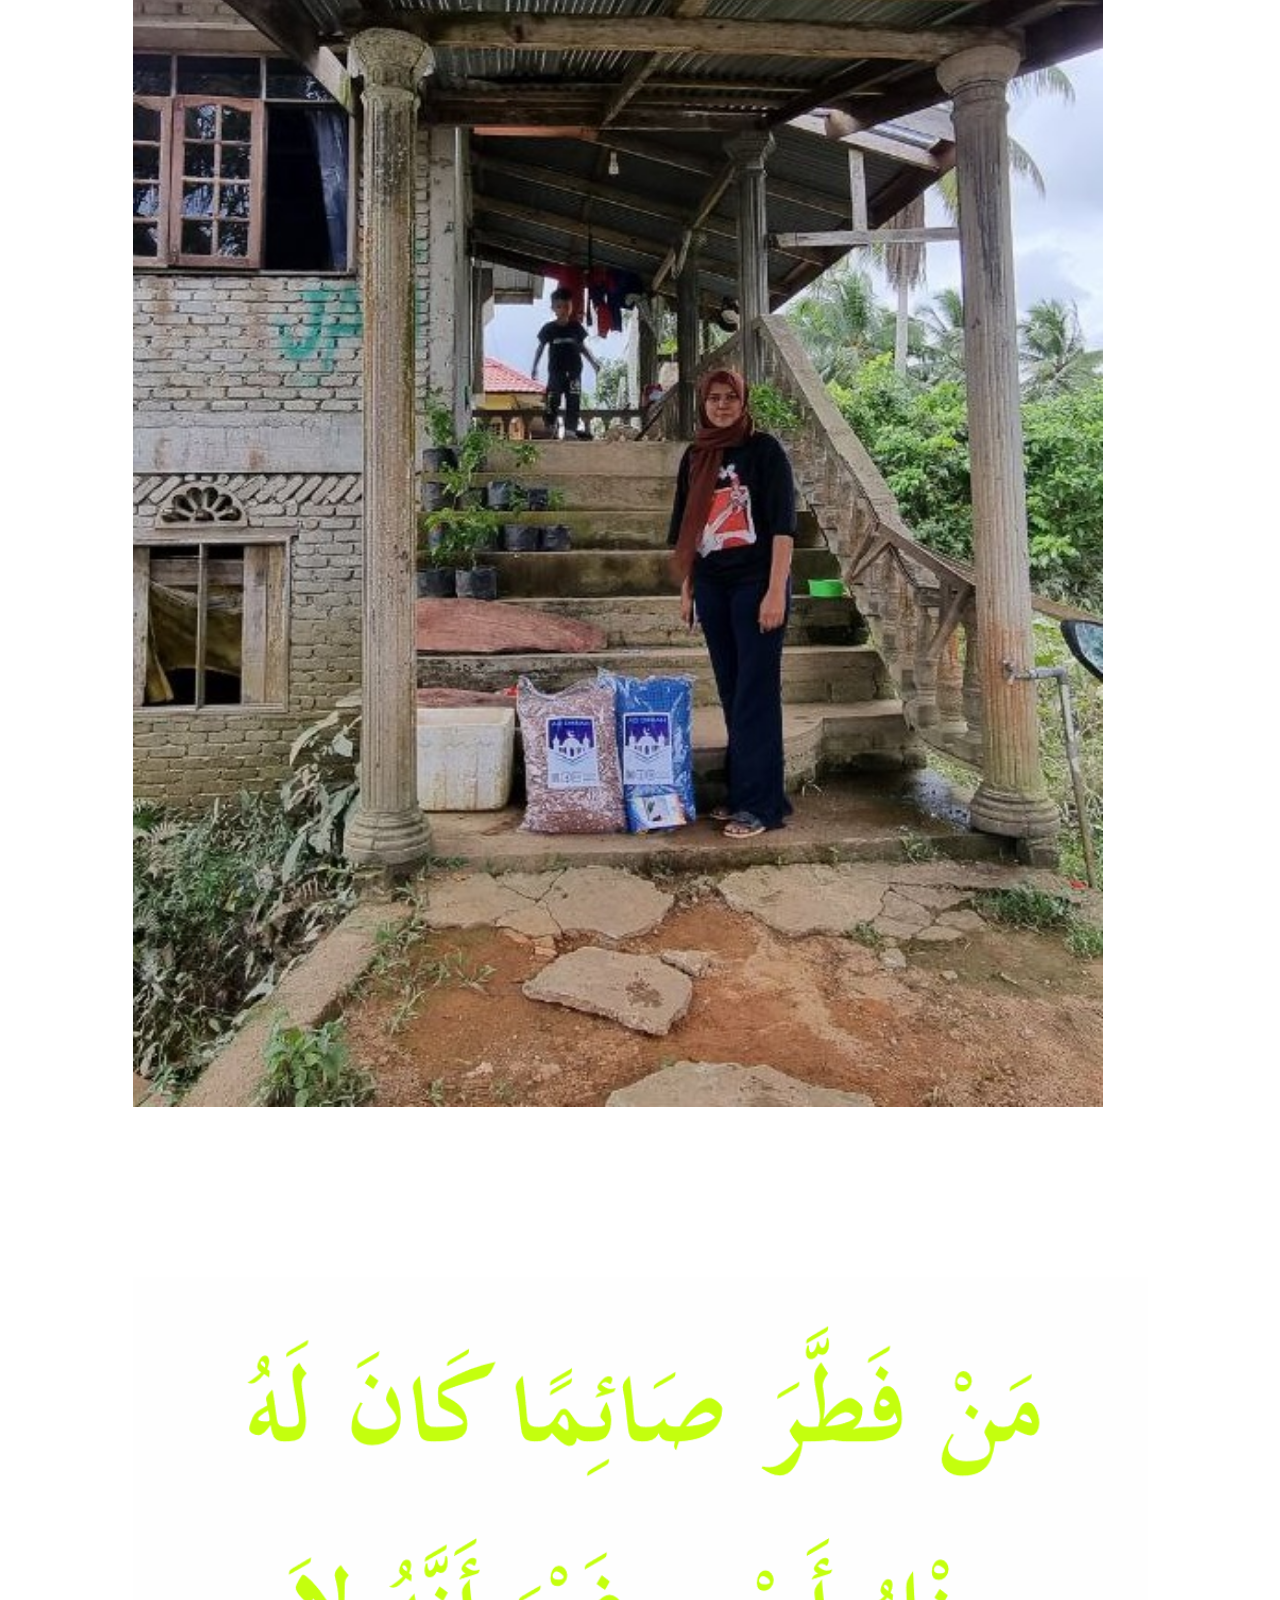
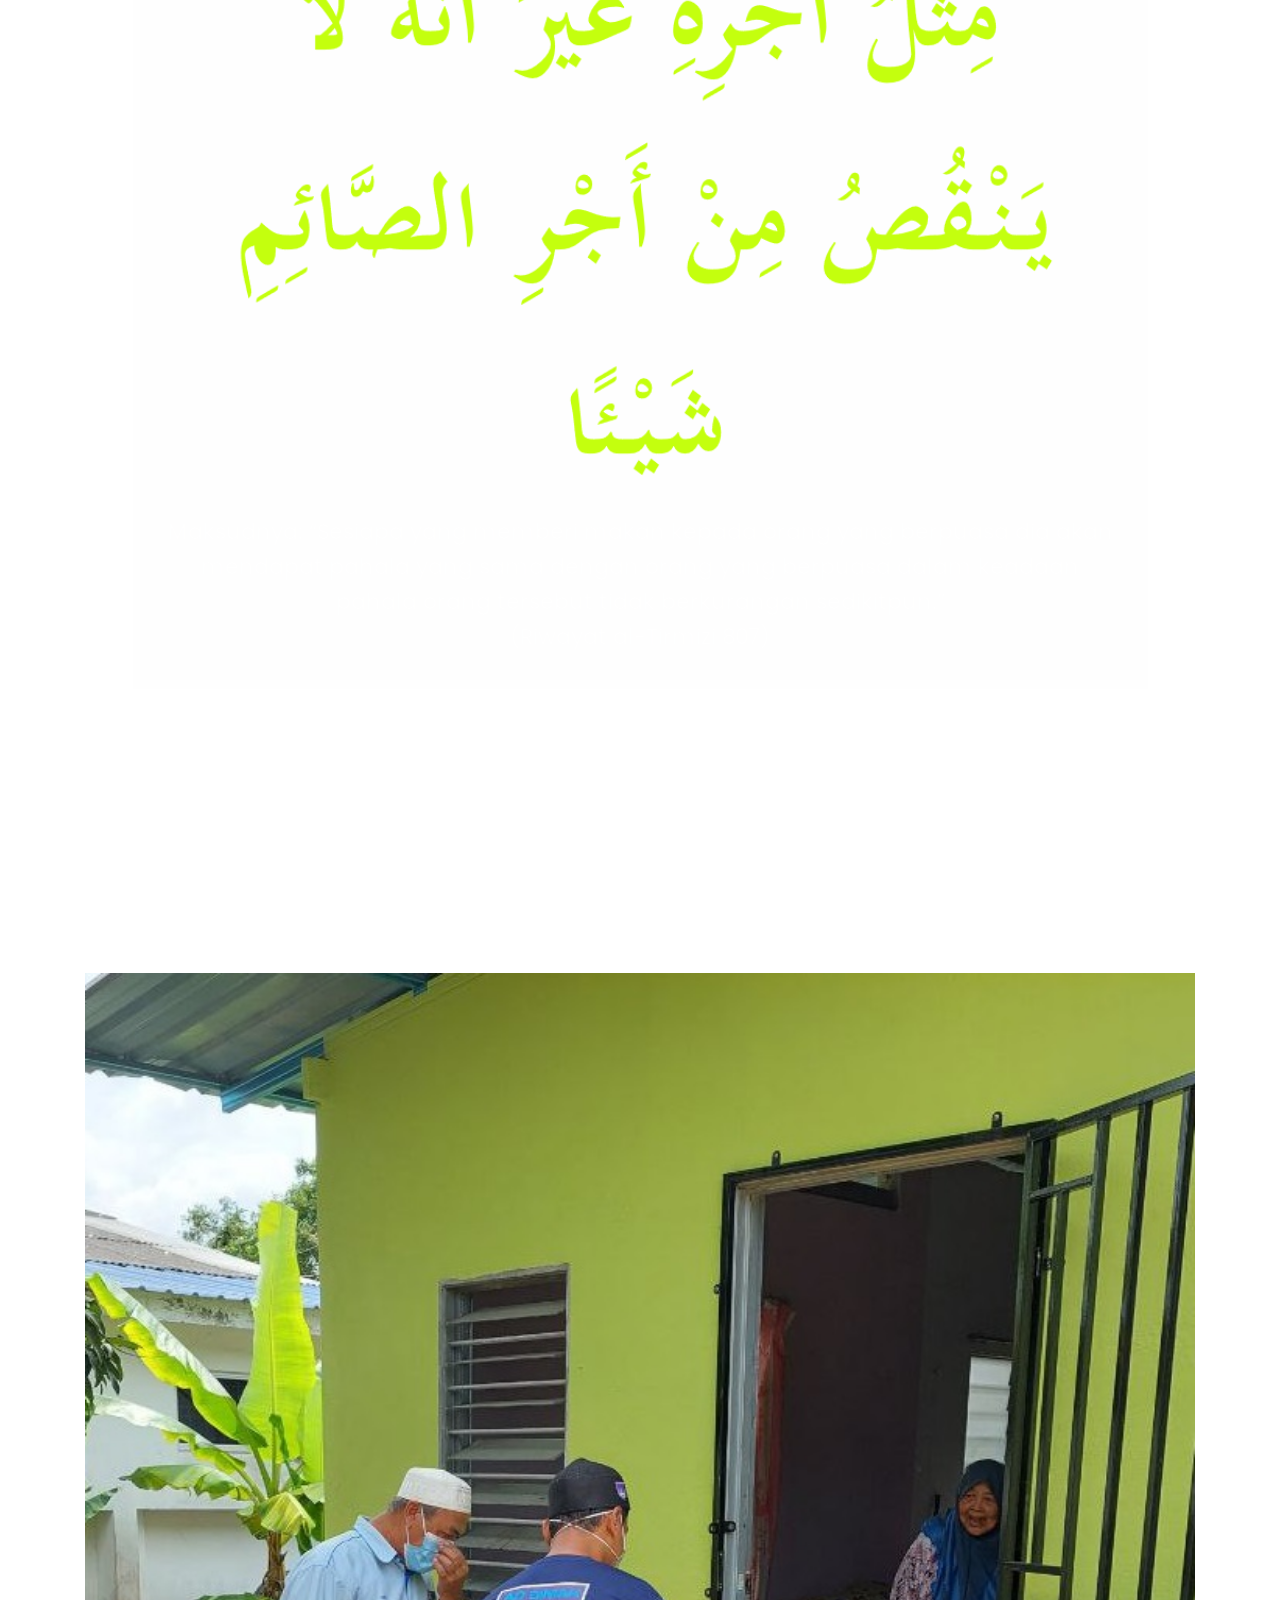
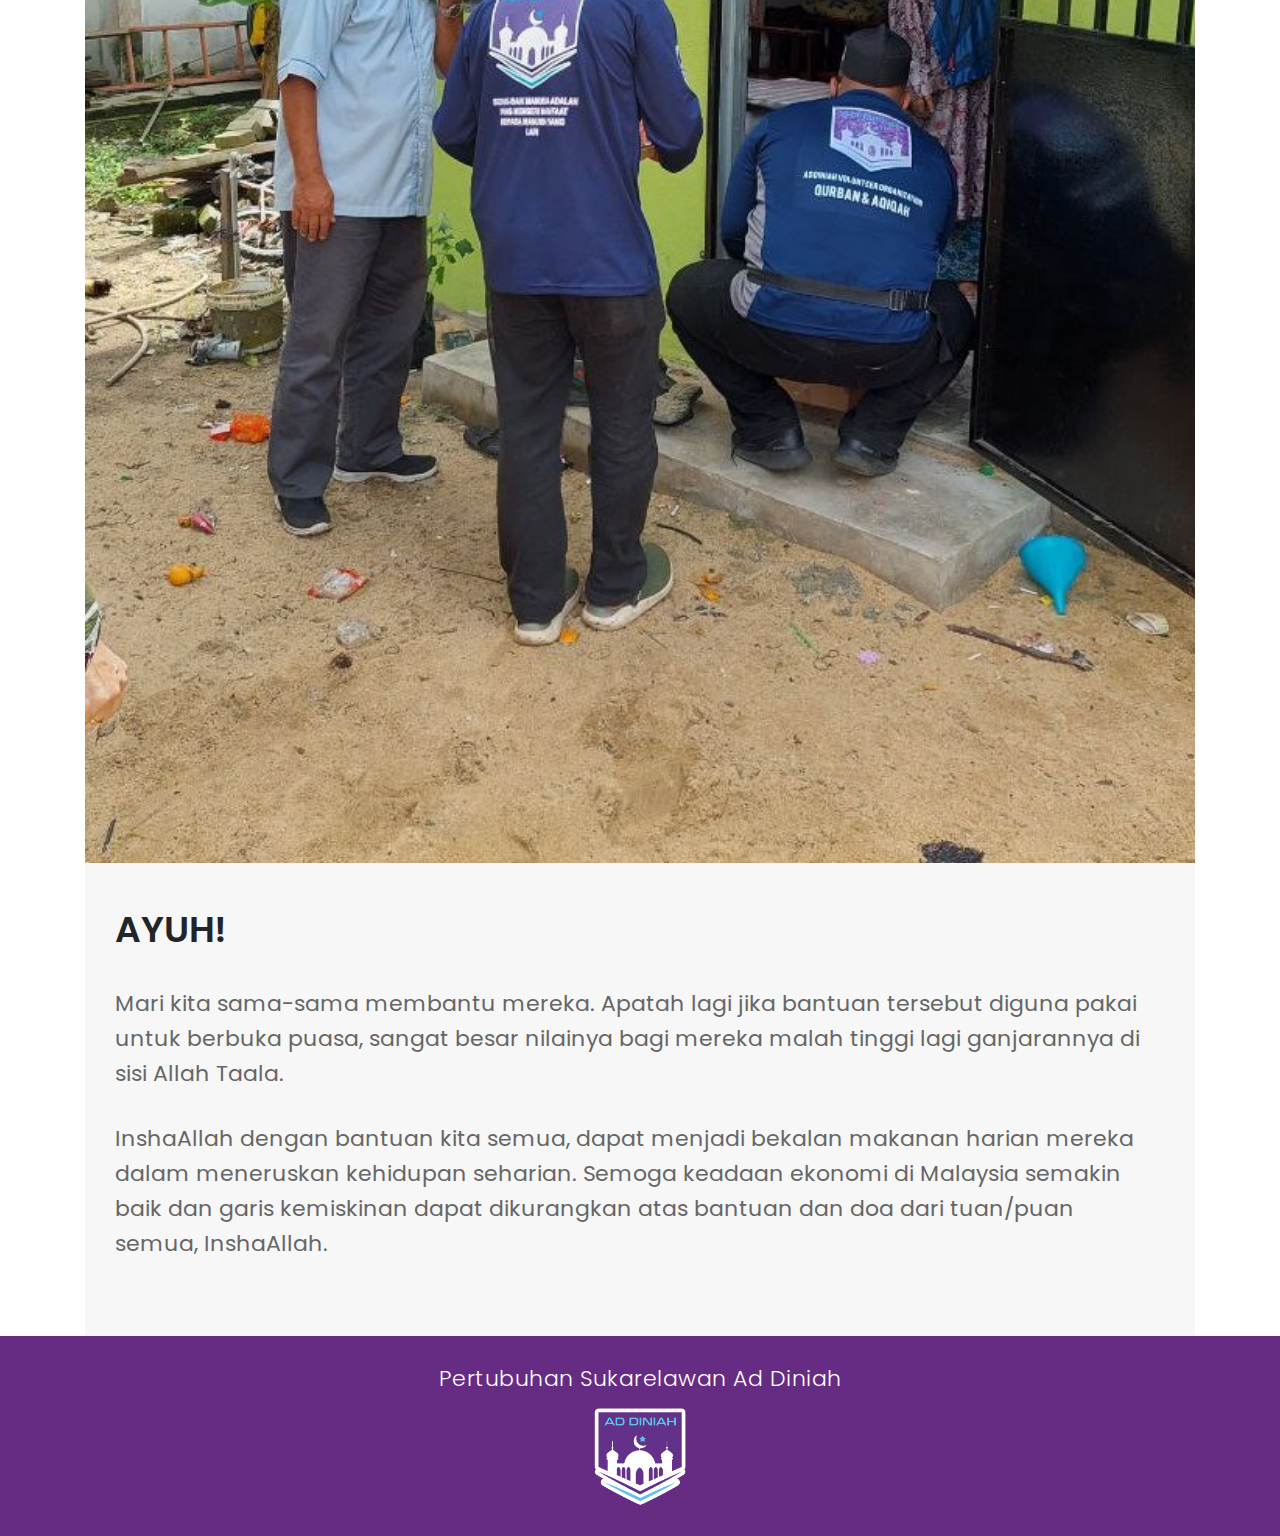
<file: borang_TI_ramadan2022_20220316/index.html>
<!DOCTYPE html>
<html lang="en">

<head>

  <meta charset="utf-8">
  <meta name="viewport" content="width=device-width, initial-scale=1, shrink-to-fit=no">
  <meta name="description" content="">
  <meta name="author" content="TemplateMo">
  <link href="https://fonts.googleapis.com/css?family=Poppins:100,200,300,400,500,600,700,800,900&display=swap" rel="stylesheet">

  <title>Projek Waqaf Pam Air Februari 2022</title>

  <!-- Bootstrap core CSS -->
  <link href="https://jiwalukasociety.github.io/borang20220217/vendor/bootstrap/css/bootstrap.min.css" rel="stylesheet">

  <!-- Additional CSS Files -->
  <link rel="stylesheet" href="https://jiwalukasociety.github.io/borang20220217/assets/css/fontawesome.css">
  <link rel="stylesheet" href="https://jiwalukasociety.github.io/borang20220217/assets/css/templatemo-finance-business.css">
  <link rel="stylesheet" href="https://jiwalukasociety.github.io/borang20220217/assets/css/owl.css">

</head>

<body>



  <div class="main-banner header-text" id="top">
  <div class="Modern-Slider">
    <!-- Item -->
    <div class="item item-1">
      <div class="img-fill" style="background-image: linear-gradient(to bottom, rgba(102, 44, 131, 0.52), rgba(102, 44, 131, 0.73)), url(assets/images/slide_01.jpg);">
        <div class="text-content">
          <h6 style="color: #fff !important;padding-top:30px;">Ayuh, rebut peluang pahala berganda Ramadan ini!</h6>
          <h4 style="color: yellow; !important">JANGAN LENGAHKAN BERSEDEKAH, LAGI-LAGI DALAM BULAN RAMADAN!</h4>
          <p>Kelebihan pahala digandakan dalam bulan Ramadan ni, hanya sebulan sahaja, jadi cepat-cepat ambil peluang ni dengan perbanyakan sedekah!</p>
          <!-- <a href="contact.html" class="filled-button">contact us</a> -->
        </div>
      </div>
    </div>
  </div>
</div>

<div class="request-form">
  <div class="container">
    <div class="row">
      <div class="col-md-12" style="margin:0 auto; text-align:center;">
        <h4 style="color: #000000;">Tersangat Ramai Lagi Saudara Kita Yang Perlu Bantuan</h4>
        <span>Di kala kita merasai nikmat makanan minuman yang sedap, kediaman yang selesa jauh dari bencana, ramai saudara kita di sekeliling kita, tak mampu nikmati semua itu. Beban makin terasa, di kala bulan puasa yang akan tiba, terutama beban keperluan asas makanan.</span>
      </div>
    </div>
  </div>
</div>

<div class="services">
  <div class="container">
    <div class="row">
      <div class="col-md-12">
        <div class="service-item">
          <img src="assets/images/bg-04.jpg" alt="">
          <div class="down-content">
            <p>Walaupun negara kita Malaysia sudah menuju fasa endemik COVID19, namun keadaan ekonomi masyarakat masih tidak pulih. Ditambah pula dengan musibah banjir dan tanah runtuh yang saban tahun terjadi. Angka kemiskinan malah dilihat semakin bertambah dan meningkat. Dan yang lebih parah lagi ialah 54% daripada yang terkesan ialah datang daripada bandar. Golongan miskin bandar semakin bertambah. </p>
            <p>Bukanlah kerana mereka tidak ingin berusaha, jauh sekali mereka ingin meminta-minta namun keadaan memaksa mereka. </p>
            <ul style="    list-style-type: decimal;padding-left: 25px; font-size: 20px;">
                  <li>
                    <p style="margin-bottom:6px;">Kehilangan pekerjaan</p>
                  </li>
                  <li>
                    <p style="margin-bottom:6px;">Muflis kerana PKP sebelum ini</p>
                  </li>
                  <li>
                    <p style="margin-bottom:6px;">Terpaksa memulakan semula perniagaan</p>
                  </li>
                  <li>
                    <p style="margin-bottom:6px;">Kediaman dan perniagan musnah kerana banjir</p>
                  </li>
                </ul>
            <!-- <h4>Dalam satu hadis sahih, Abu Hurairah RA berkata:</h4>
            <p>
              “Seorang lelaki datang kepada Nabi SAW dan berkata: ‘Wahai Rasulullah, sedekah apakah yang paling besar pahalanya.”<br>
              Baginda menjawab: “Kamu bersedekah ketika kamu dalam keadaan sihat dan kikir, takut menjadi fakir dan berangan-angan jadi orang kaya. Maka janganlah kamu menundanya hingga tiba nyawamu berada di halkum. Lalu kamu berkata, yang ini milik si polan dan yang itu milik si polan. Padahal harta itu sudah menjadi milik si polan (ahli warisnya).” (Hadis Riwayat Al-Bukhari)
            </p> -->
          </div>
        </div>
      </div>
      <div class="col-md-12">
        <div class="service-item" style="margin-bottom:30px;">
          <img src="assets/images/img1.jpg" alt="">
        </div>
      </div>
      <div class="col-md-12">
        <div class="service-item" style="margin-bottom:30px;">
          <img src="assets/images/img4.jpg" alt="">
        </div>
      </div>
      <div class="col-md-12">
        <div class="service-item" style="margin-bottom:30px;">
          <img src="assets/images/img3.jpg" alt="">
        </div>
      </div>
      <div class="col-md-12">
        <div class="service-item mb-5">
          
          

          <div class="down-content">
            <p>Jadi kami di Ad Diniah cuba menyasarkan supaya tiada di antara mereka yang merasai kelaparan dan kebuluran melalui projek ‘Tabung Islah’ bagi bulan Ramadhan. Tidaklah terlalu besar nilainya iaitu hanya berupa bantuan makanan asas seperti beras, tepung, gula dan lain-lain, tapi sangat besar nilainya bagi penerima, lagi-lagi apabila bulan Ramadan menjelma.</p>
            <p>Dengan hanya bermula bantuan Tabung Islah di sekitar Lembah Klang sahaja, namun kini Ad Diniah juga semakin giat memberikan bantuan di Kelantan, Terengganu, Pahang dan juga Johor. </p>
          </div>
          <iframe width="1280" height="720" src="https://www.youtube.com/embed/1WyI73TrTwo" title="YouTube video player" frameborder="0" allow="accelerometer; autoplay; clipboard-write; encrypted-media; gyroscope; picture-in-picture" allowfullscreen style="max-width: 100% !important;"></iframe>
          
        </div>
      </div>
    </div>
  </div>
</div>

<div class="fun-facts">
  <div class="container">
    <div class="row">
      <div class="col-md-11" style="margin:0 auto;">
        <div class="left-content">
          <h2>INILAH DIA AMALAN MUDAH <br>
            <em>TAPI PAHALA BERGANDA!</em>
          </h2>
          <p>Rugi sebelum ini sebab tidak tahu satu amalan yang mudah tapi besar ganjarannya di akhirat kelak iaitu memberi makan. </p>
        </div>
      </div>
      <div class="col-md-11 align-self-center" style="margin:0 auto;">
        <div class="row">
          <div class="col-md-12">
            <div class="count-area-content">
              <img src="assets/images/hadith.png" style="width: 100%;" alt="">
              <p style="margin-bottom:0">
                Maksudnya: “Hai orang ramai. Sebarkanlah salam, berilah makan, sambunglah silaturrahim dan solatlah di waktu malam ketika mana manusia sedang tidur, nescaya kamu dapat masuk syurga dengan sejahtera dan selamat.” <br/>(Riwayat Ibnu Majah 3251)
              </p>
            </div>
          </div>
        </div>
      </div>
      <div class="col-md-11 mt-4" style="margin:0 auto;">
        <div class="left-content">
          <img src="assets/images/img5.jpg" style="width: 100%;margin-bottom: 15px;" alt="">
          <p style="margin-bottom:0;">Ditambah lagi dengan bulan Ramadhan yang mulia. Tidak inginkah kita merebut kelebihan sedekah bagi bulan Ramadhan? Penghulu bagi segala bulan. Malah Rasulullah SAW juga bersabda tentang fadhilat orang yang memberi makan untuk orang yang berbuka. </p>

        </div>
      </div>
      <div class="col-md-11 align-self-center" style="margin:0 auto;">
        <div class="row">
          <div class="col-md-12">
            <div class="count-area-content">
              <img src="assets/images/hadith2.png" style="width: 100%;" alt="">
              <p style="margin-bottom:0">
                Maksudnya: “Sesiapa yang memberi makan kepada orang yang berpuasa dia akan mendapat pahala yang sama dengan orang yang berpuasa dalam keadaan pahala orang tersebut tidak berkurangan sedikitpun.” <br/>(Riwayat al-Tirmizi 807)
              </p>
            </div>
          </div>
        </div>
      </div>
      <div class="col-md-11 mt-4" style="margin:0 auto;">
        <div class="left-content">
          
          <p>Bayangkan kelebihan yang diperolehi oleh orang yang bersedekah ketika bulan biasa apatah lagi kelebihan yang bakal diperolehi jika dibuat di bulan Ramadhan. Sesungguhnya kita tidak tahu apa yang Allah tahu.</p>
        </div>
      </div>
    </div>
  </div>
</div>

<div class="more-info">
  <div class="container">
    <div class="row">
      <div class="col-md-12">
        <div class="more-info-content">
          <div class="row">
            <div class="col-md-12">
              <div class="left-image">
                <img src="assets/images/img7.jpg" alt="">
              </div>
            </div>
            <div class="col-md-12 align-self-center">
              <div class="right-content">
                <h2>AYUH!</h2>
                <p >Mari kita sama-sama membantu mereka. Apatah lagi jika bantuan tersebut diguna pakai untuk berbuka puasa, sangat besar nilainya bagi mereka malah tinggi lagi ganjarannya di sisi Allah Taala. </p>
                <p>
                  InshaAllah dengan bantuan kita semua, dapat menjadi bekalan makanan harian mereka dalam meneruskan kehidupan seharian. Semoga keadaan ekonomi di Malaysia semakin baik dan garis kemiskinan dapat dikurangkan atas bantuan dan doa dari tuan/puan semua, InshaAllah. 
                </p>
              </div>
            </div>
          </div>
        </div>
      </div>
    </div>
  </div>
</div>





<div class="sub-footer">
  <div class="container">
    <div class="row">
      <div class="col-md-12">
        <p>Pertubuhan Sukarelawan Ad Diniah</p>
        <img src="https://jiwalukasociety.github.io/borang20220217/assets/images/logo.png" alt="" style="width:100%; max-width: 100px;">
      </div>
    </div>
  </div>
</div>

<script src="https://jiwalukasociety.github.io/borang20220217/vendor/jquery/jquery.min.js"></script>
<script src="https://jiwalukasociety.github.io/borang20220217/vendor/bootstrap/js/bootstrap.bundle.min.js"></script>

<script src="https://jiwalukasociety.github.io/borang20220217/assets/js/custom.js"></script>
<script src="https://jiwalukasociety.github.io/borang20220217/assets/js/owl.js"></script>
<script src="https://jiwalukasociety.github.io/borang20220217/assets/js/slick.js"></script>
<script src="https://jiwalukasociety.github.io/borang20220217/assets/js/accordions.js"></script>

<script language="text/Javascript">
  cleared[0] = cleared[1] = cleared[2] = 0; 
  function clearField(t){                   
    if(! cleared[t.id]){                     
      cleared[t.id] = 1;  
      t.value='';         
      t.style.color='#fff';
    }
  }
</script>

</body>
</html>
</file>
